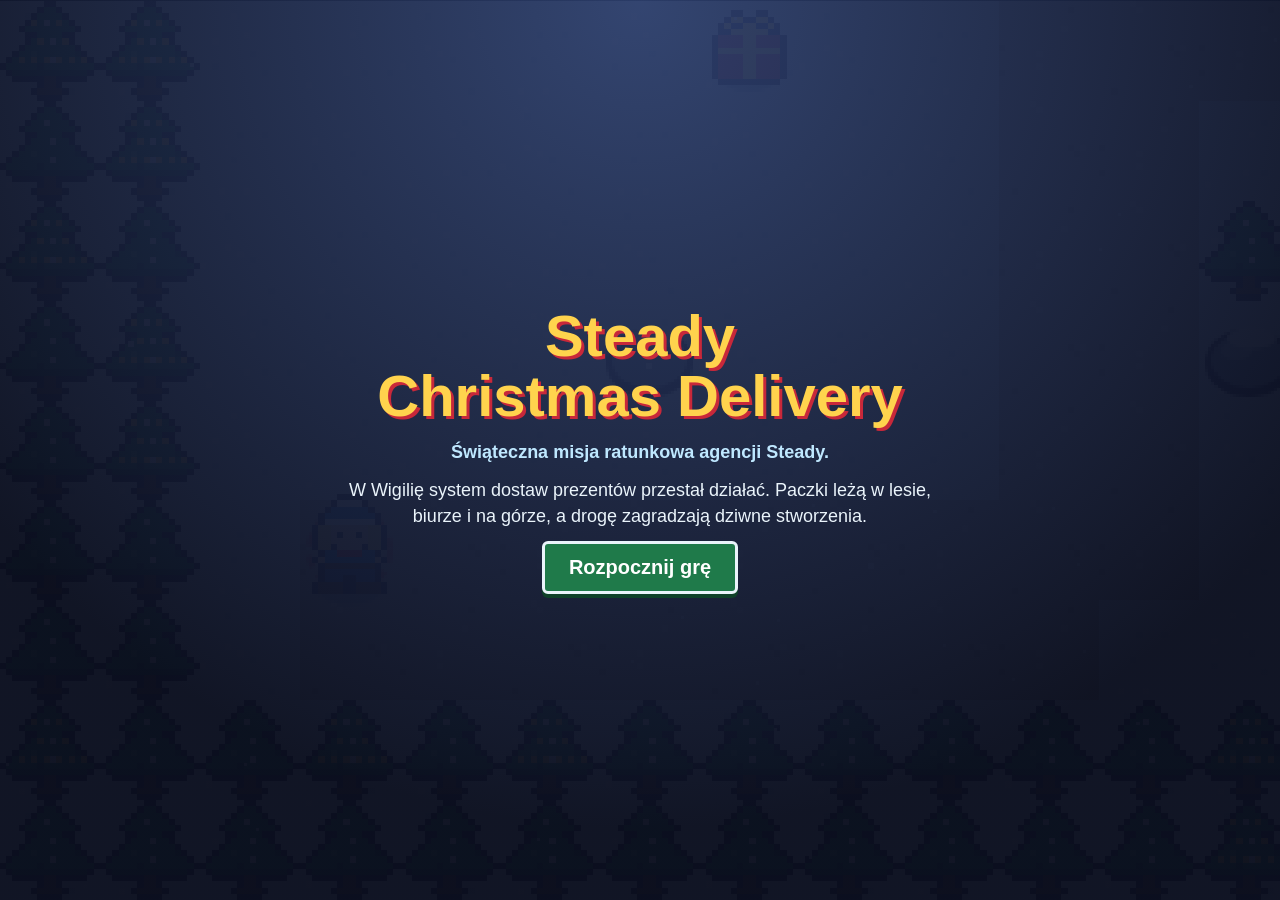
<file: index.html>
<!DOCTYPE html>
<html lang="pl">
<head>
  <meta charset="UTF-8">
  <meta name="viewport" content="width=device-width, initial-scale=1, maximum-scale=1, user-scalable=no, viewport-fit=cover">
  <title>Steady Christmas Delivery</title>
  <link rel="stylesheet" href="css/style.css">
</head>
<body>
  <!-- #stage to cała gra: do osadzenia na stronie wystarczy włożyć go w kontener o ustalonym rozmiarze -->
  <main id="stage">
    <canvas id="game"></canvas>

    <!-- HUD rozgrywki -->
    <div id="hud" class="hidden">
      <div id="hud-hp" aria-label="Życie"></div>
      <div id="hud-mid"><div id="hud-level"></div><div id="hud-time">0:00</div></div>
      <div id="hud-right"><div id="hud-score">Punkty: 0</div><div id="hud-gifts">Prezenty: 0/0</div></div>
    </div>
    <div id="boss-bar" class="hidden"><span>The Big Deadline</span><div class="bar"><i id="boss-fill"></i></div></div>
    <div id="toast" class="hidden"></div>

    <!-- Sterowanie dotykowe (widoczne tylko na urządzeniach dotykowych) -->
    <div id="touch" class="hidden">
      <div id="joystick"><div id="stick"></div></div>
      <button id="btn-attack" type="button">Atak</button>
    </div>

    <!-- EKRANY -->
    <section id="scr-start" class="screen">
      <h1>Steady<br>Christmas Delivery</h1>
      <p class="lead">Świąteczna misja ratunkowa agencji Steady.</p>
      <p>W Wigilię system dostaw prezentów przestał działać. Paczki leżą w lesie, biurze i na górze, a drogę zagradzają dziwne stworzenia.</p>
      <button id="btn-start" class="btn">Rozpocznij grę</button>
      <button id="btn-last-start" class="btn btn-secondary hidden">Ostatni wynik</button>
    </section>

    <section id="scr-story" class="screen hidden">
      <h2>Wigilia w Steady</h2>
      <p>System dostaw prezentów przestał działać, a paczki dla klientów rozsypały się po okolicy.</p>
      <p>Na drodze pojawiły się bałwany, lodowe stworki, a nawet biurowe Bugi i Deadline'y.</p>
      <p>Pracownicy Steady ruszają na ratunek. Przed Tobą trzy lokacje i jeden wielki finał!</p>
      <button id="btn-story" class="btn">Wybierz bohatera</button>
    </section>

    <section id="scr-select" class="screen hidden">
      <h2>Wybierz bohatera</h2>
      <p class="hint">Wszyscy bohaterowie mają takie same statystyki. Różnią się tylko wyglądem.</p>
      <div id="char-grid" role="group" aria-label="Wybór postaci"></div>
      <div class="row">
        <button id="btn-select-back" class="btn btn-secondary" type="button">Wstecz</button>
        <button id="btn-confirm" class="btn" type="button">Graj jako <span id="selected-name"></span></button>
      </div>
      <button id="btn-last-select" class="btn btn-secondary hidden" type="button">Ostatni wynik</button>
    </section>

    <section id="scr-intro" class="screen hidden">
      <p class="hint" id="intro-num"></p>
      <h2 id="intro-name"></h2>
      <p class="lead" id="intro-sub"></p>
      <p id="intro-story"></p>
      <p id="intro-goal" class="goal"></p>
      <p class="hint">Ruch: WASD / strzałki / joystick · Atak: spacja / przycisk „Atak”</p>
      <button id="btn-intro-go" class="btn">Zaczynamy!</button>
    </section>

    <section id="scr-levelend" class="screen hidden">
      <h2 id="le-title"></h2>
      <div id="le-summary"></div>
      <p id="le-next"></p>
      <button id="btn-next" class="btn">Kontynuuj</button>
    </section>

    <section id="scr-end" class="screen hidden">
      <h2 id="end-title"></h2>
      <p id="end-text"></p>
      <div class="big-score"><small>Wynik końcowy</small><span id="end-score">0</span></div>
      <div id="end-summary"></div>
      <div class="row">
        <button id="btn-again" class="btn" type="button">Zagraj ponownie</button>
        <button id="btn-change" class="btn btn-secondary" type="button">Zmień postać</button>
      </div>
    </section>

    <section id="scr-last" class="screen hidden">
      <h2>Poprzednia rozgrywka</h2>
      <div class="big-score"><small>Wynik</small><span id="last-score">0</span></div>
      <div id="last-summary"></div>
      <button id="btn-last-back" class="btn">Wróć</button>
    </section>
  </main>

  <!-- Zwykłe skrypty (nie moduły), dzięki temu gra działa po dwukliku na index.html -->
  <script src="js/config.js"></script>
  <script src="js/characters.js"></script>
  <script src="js/maps.js"></script>
  <script src="js/sprites.js"></script>
  <script src="js/effects.js"></script>
  <script src="js/controls.js"></script>
  <script src="js/scoring.js"></script>
  <script src="js/player.js"></script>
  <script src="js/enemies.js"></script>
  <script src="js/boss.js"></script>
  <script src="js/combat.js"></script>
  <script src="js/ui.js"></script>
  <script src="js/game.js"></script>
  <script src="js/main.js"></script>
</body>
</html>
</file>
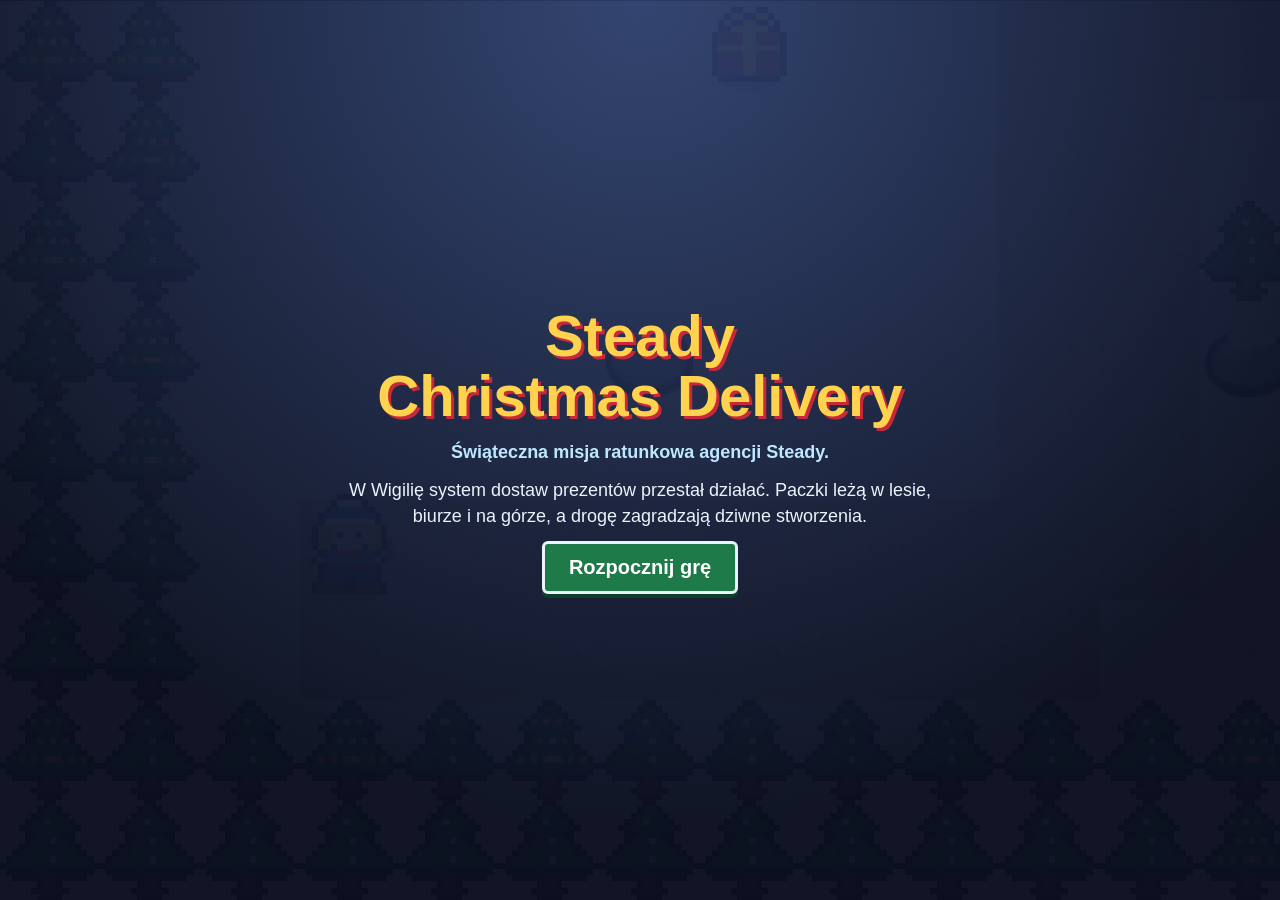
<file: steady-christmas-delivery.html>
<!DOCTYPE html>
<html lang="pl">
<head>
  <meta charset="UTF-8">
  <meta name="viewport" content="width=device-width, initial-scale=1, maximum-scale=1, user-scalable=no, viewport-fit=cover">
  <title>Steady Christmas Delivery</title>
  <style>
/* Steady Christmas Delivery – style. Paleta: noc #17203a, śnieg #eaf4fb, czerwień #c8283a, złoto #ffd34d, sosna #1f7a4a */
* { box-sizing: border-box; }
html, body { margin: 0; height: 100%; background: #000; }
body {
  color: #eaf4fb; font-family: "Trebuchet MS", "Segoe UI", sans-serif;
  overflow: hidden; overscroll-behavior: none;            /* bez przypadkowego przewijania strony */
  touch-action: none; user-select: none; -webkit-user-select: none; -webkit-tap-highlight-color: transparent;
}
/* Gra wypełnia kontener. Na stronie samodzielnej – całe okno (100dvh uwzględnia paski przeglądarki w telefonie) */
#stage { position: relative; width: 100%; height: 100%; height: 100dvh; display: flex; align-items: center; justify-content: center; overflow: hidden; background: #000; }
canvas { display: block; flex: none; image-rendering: pixelated; }
.hidden { display: none !important; }
button { font: inherit; }

/* ---- HUD (z uwzględnieniem safe area w telefonach) ---- */
#hud {
  position: absolute; top: 0; left: 0; right: 0; display: flex; justify-content: space-between; align-items: flex-start; gap: 8px; pointer-events: none;
  padding: calc(6px + env(safe-area-inset-top)) calc(8px + env(safe-area-inset-right)) 0 calc(8px + env(safe-area-inset-left));
  font-size: clamp(11px, 2.6vw, 15px); font-weight: bold; text-shadow: 0 2px 0 #17203a;
}
#hud > div { background: rgba(23,32,58,.78); border: 2px solid #ffd34d; border-radius: 6px; padding: 3px 8px; }
#hud-hp { display: flex; gap: 3px; align-items: center; }
.heart { width: clamp(16px, 4vw, 24px); height: auto; display: block; }
.heart-full { fill: #e8394a; stroke: #17203a; stroke-width: .5; } .heart-empty { fill: #3a4668; stroke: #17203a; stroke-width: .5; }
#hud-mid { text-align: center; } #hud-level { color: #ffd34d; font-size: .85em; } #hud-time { font-family: "Courier New", monospace; font-size: 1.2em; }
#hud-right { text-align: right; line-height: 1.35; }
#boss-bar { position: absolute; left: 50%; transform: translateX(-50%); top: calc(64px + env(safe-area-inset-top)); width: min(70%, 420px); text-align: center; font-weight: bold; font-size: 13px; text-shadow: 0 2px 0 #17203a; pointer-events: none; }
#boss-bar .bar { height: 12px; margin-top: 2px; background: #17203a; border: 2px solid #ffd34d; border-radius: 6px; overflow: hidden; }
#boss-fill { display: block; height: 100%; width: 100%; background: linear-gradient(#ff6a6a, #c8283a); transition: width .15s; }
#toast {
  position: absolute; left: 50%; transform: translateX(-50%); bottom: calc(26% + env(safe-area-inset-bottom)); max-width: 90%;
  background: #c8283a; border: 3px solid #ffd34d; border-radius: 6px; padding: 8px 16px; text-align: center; font-weight: bold; font-size: clamp(13px, 3vw, 18px); pointer-events: none;
}

/* ---- Sterowanie dotykowe ---- */
#touch { position: absolute; left: 0; right: 0; bottom: 0; display: none; justify-content: space-between; align-items: flex-end; pointer-events: none;
  padding: 0 calc(18px + env(safe-area-inset-right)) calc(18px + env(safe-area-inset-bottom)) calc(18px + env(safe-area-inset-left)); }
body.touch #touch:not(.hidden) { display: flex; }
#joystick { position: relative; width: 130px; height: 130px; border-radius: 50%; background: rgba(234,244,251,.16); border: 3px solid rgba(159,180,214,.8); touch-action: none; pointer-events: auto; }
#stick { position: absolute; left: 38px; top: 38px; width: 54px; height: 54px; border-radius: 50%; background: rgba(234,244,251,.9); border: 3px solid #9fb4d6; }
#btn-attack { width: 104px; height: 104px; border-radius: 50%; font-weight: bold; font-size: 20px; color: #fff; background: rgba(200,40,58,.88); border: 4px solid #ffd34d; touch-action: none; pointer-events: auto; }
#btn-attack:active { background: #e8394a; }

/* ---- Ekrany ---- */
.screen {
  position: absolute; inset: 0; display: flex; flex-direction: column; align-items: center; justify-content: safe center; gap: 12px; text-align: center;
  padding: calc(16px + env(safe-area-inset-top)) calc(16px + env(safe-area-inset-right)) calc(16px + env(safe-area-inset-bottom)) calc(16px + env(safe-area-inset-left));
  background: radial-gradient(circle at 50% 0%, rgba(44,62,107,.96), rgba(10,14,30,.97) 75%); overflow-y: auto; touch-action: pan-y; -webkit-overflow-scrolling: touch;
}
.screen > * { flex: none; max-width: 620px; }
.screen h1 { margin: 0; font-size: clamp(30px, 8vw, 58px); line-height: 1.04; color: #ffd34d; text-shadow: 3px 3px 0 #c8283a; }
.screen h2 { margin: 0; font-size: clamp(24px, 6vw, 40px); color: #ffd34d; text-shadow: 3px 3px 0 #c8283a; }
.screen p { margin: 0; font-size: clamp(14px, 2.8vw, 18px); line-height: 1.45; }
.lead { color: #bfe8ff; font-weight: bold; } .hint { color: #9fb4d6; font-size: clamp(12px, 2.4vw, 14px) !important; } .goal { color: #8ee04a; font-weight: bold; }
.row { display: flex; gap: 10px; flex-wrap: wrap; justify-content: center; }
.btn { font-weight: bold; font-size: clamp(16px, 3.2vw, 20px); color: #fff; background: #1f7a4a; border: 3px solid #eaf4fb; border-radius: 6px; padding: 12px 24px; min-height: 48px; cursor: pointer; box-shadow: 0 4px 0 #0f4129; }
.btn:hover { background: #28995d; } .btn:active { transform: translateY(3px); box-shadow: 0 1px 0 #0f4129; }
.btn:focus-visible, .char:focus-visible { outline: 3px solid #ffd34d; outline-offset: 3px; }
.btn-secondary { background: transparent; border-color: #9fb4d6; box-shadow: none; font-size: clamp(14px, 2.8vw, 17px); }
.btn-secondary:hover { background: rgba(255,255,255,.12); }

/* ---- Wybór postaci ---- */
#char-grid { display: grid; grid-template-columns: repeat(auto-fit, minmax(86px, 1fr)); gap: 8px; width: min(100%, 620px); }
.char { display: flex; flex-direction: column; align-items: center; gap: 2px; padding: 6px 4px 8px; color: #eaf4fb; font-weight: bold; background: rgba(234,244,251,.1); border: 3px solid #4a5a82; border-radius: 8px; cursor: pointer; min-height: 48px; }
.char canvas { width: clamp(56px, 14vw, 80px); height: auto; image-rendering: pixelated; }
.char:hover { border-color: #9fb4d6; }
.char[aria-pressed="true"] { border-color: #ffd34d; background: rgba(200,40,58,.4); box-shadow: 0 0 0 2px #c8283a; }

/* ---- Podsumowania ---- */
.sum-grid { display: grid; grid-template-columns: 1fr auto; gap: 4px 18px; text-align: left; background: rgba(23,32,58,.8); border: 2px solid #4a5a82; border-radius: 8px; padding: 10px 14px; font-size: clamp(13px, 2.8vw, 16px); }
.sum-grid b { color: #ffd34d; text-align: right; }
.sum-table { width: 100%; border-collapse: collapse; font-size: clamp(11px, 2.4vw, 14px); margin-top: 8px; }
.sum-table th, .sum-table td { padding: 4px 6px; border-bottom: 1px solid #34426b; } .sum-table td:first-child, .sum-table th:first-child { text-align: left; }
.sum-break { margin-top: 8px; color: #9fb4d6; font-size: clamp(11px, 2.4vw, 13px); }
.big-score { display: flex; flex-direction: column; align-items: center; } .big-score small { color: #9fb4d6; }
.big-score span { font-size: clamp(40px, 11vw, 72px); font-weight: bold; color: #ffd34d; text-shadow: 3px 3px 0 #c8283a; line-height: 1; }
#le-summary, #end-summary, #last-summary { width: 100%; }
#le-next { color: #bfe8ff; }

</style>
</head>
<body>
  <!-- #stage to cała gra: do osadzenia na stronie wystarczy włożyć go w kontener o ustalonym rozmiarze -->
  <main id="stage">
    <canvas id="game"></canvas>

    <!-- HUD rozgrywki -->
    <div id="hud" class="hidden">
      <div id="hud-hp" aria-label="Życie"></div>
      <div id="hud-mid"><div id="hud-level"></div><div id="hud-time">0:00</div></div>
      <div id="hud-right"><div id="hud-score">Punkty: 0</div><div id="hud-gifts">Prezenty: 0/0</div></div>
    </div>
    <div id="boss-bar" class="hidden"><span>The Big Deadline</span><div class="bar"><i id="boss-fill"></i></div></div>
    <div id="toast" class="hidden"></div>

    <!-- Sterowanie dotykowe (widoczne tylko na urządzeniach dotykowych) -->
    <div id="touch" class="hidden">
      <div id="joystick"><div id="stick"></div></div>
      <button id="btn-attack" type="button">Atak</button>
    </div>

    <!-- EKRANY -->
    <section id="scr-start" class="screen">
      <h1>Steady<br>Christmas Delivery</h1>
      <p class="lead">Świąteczna misja ratunkowa agencji Steady.</p>
      <p>W Wigilię system dostaw prezentów przestał działać. Paczki leżą w lesie, biurze i na górze, a drogę zagradzają dziwne stworzenia.</p>
      <button id="btn-start" class="btn">Rozpocznij grę</button>
      <button id="btn-last-start" class="btn btn-secondary hidden">Ostatni wynik</button>
    </section>

    <section id="scr-story" class="screen hidden">
      <h2>Wigilia w Steady</h2>
      <p>System dostaw prezentów przestał działać, a paczki dla klientów rozsypały się po okolicy.</p>
      <p>Na drodze pojawiły się bałwany, lodowe stworki, a nawet biurowe Bugi i Deadline'y.</p>
      <p>Pracownicy Steady ruszają na ratunek. Przed Tobą trzy lokacje i jeden wielki finał!</p>
      <button id="btn-story" class="btn">Wybierz bohatera</button>
    </section>

    <section id="scr-select" class="screen hidden">
      <h2>Wybierz bohatera</h2>
      <p class="hint">Wszyscy bohaterowie mają takie same statystyki. Różnią się tylko wyglądem.</p>
      <div id="char-grid" role="group" aria-label="Wybór postaci"></div>
      <div class="row">
        <button id="btn-select-back" class="btn btn-secondary" type="button">Wstecz</button>
        <button id="btn-confirm" class="btn" type="button">Graj jako <span id="selected-name"></span></button>
      </div>
      <button id="btn-last-select" class="btn btn-secondary hidden" type="button">Ostatni wynik</button>
    </section>

    <section id="scr-intro" class="screen hidden">
      <p class="hint" id="intro-num"></p>
      <h2 id="intro-name"></h2>
      <p class="lead" id="intro-sub"></p>
      <p id="intro-story"></p>
      <p id="intro-goal" class="goal"></p>
      <p class="hint">Ruch: WASD / strzałki / joystick · Atak: spacja / przycisk „Atak”</p>
      <button id="btn-intro-go" class="btn">Zaczynamy!</button>
    </section>

    <section id="scr-levelend" class="screen hidden">
      <h2 id="le-title"></h2>
      <div id="le-summary"></div>
      <p id="le-next"></p>
      <button id="btn-next" class="btn">Kontynuuj</button>
    </section>

    <section id="scr-end" class="screen hidden">
      <h2 id="end-title"></h2>
      <p id="end-text"></p>
      <div class="big-score"><small>Wynik końcowy</small><span id="end-score">0</span></div>
      <div id="end-summary"></div>
      <div class="row">
        <button id="btn-again" class="btn" type="button">Zagraj ponownie</button>
        <button id="btn-change" class="btn btn-secondary" type="button">Zmień postać</button>
      </div>
    </section>

    <section id="scr-last" class="screen hidden">
      <h2>Poprzednia rozgrywka</h2>
      <div class="big-score"><small>Wynik</small><span id="last-score">0</span></div>
      <div id="last-summary"></div>
      <button id="btn-last-back" class="btn">Wróć</button>
    </section>
  </main>

  <!-- Zwykłe skrypty (nie moduły), dzięki temu gra działa po dwukliku na index.html -->
  <script>
// ============================================================
// config.js – WSZYSTKIE parametry rozgrywki w jednym miejscu
// (punktacja jest osobno w scoring.js)
// ============================================================

const TILE = 32; // rozmiar kafelka w pikselach

const CONFIG = {
  // Widok kamery (w pikselach "gry"; canvas jest potem skalowany do ekranu)
  view: { height: 288, minWidth: 256, maxWidth: 576 },

  // Ola, Kasia i reszta: WSPÓLNE statystyki dla wszystkich 11 postaci
  player: {
    maxHp: 5,            // punkty życia
    speed: 118,          // prędkość (px/s)
    hitbox: 18,          // rozmiar hitboxa (px)
    invuln: 1.0,         // sekundy nietykalności po trafieniu
    attackCooldown: 0.32,// przerwa między atakami (s)
    attackRange: 52,     // zasięg ataku liczony od krawędzi przeciwnika (px)
    attackDamage: 1,     // obrażenia jednego trafienia
    pickupRadius: 22,    // z jakiej odległości zbieramy prezenty
  },
  healAmount: 1,         // ile HP leczy pierniczek
  exitRadius: 30,        // odległość od sań, z której dostarczamy prezenty
  arenaTriggerRadius: 230, // gdy gracz zbliży się tak do bossa, boss się budzi
};

// Typy przeciwników. tier: 'normal' / 'hard' -> ile punktów (patrz SCORING w scoring.js)
// aggro = od jakiej odległości zaczyna gonić gracza; rampUp = z czasem przyspiesza (presja Deadline'u)
const ENEMY_TYPES = {
  snowman:   { name: 'Bałwan',            sprite: 'snowman',   hp: 3, speed: 48, damage: 1, tier: 'normal', hitbox: 22, radius: 13, aggro: 140 },
  icelet:    { name: 'Lodowy stworek',    sprite: 'icelet',    hp: 2, speed: 78, damage: 1, tier: 'normal', hitbox: 16, radius: 10, aggro: 150 },
  bug:       { name: 'Bug',               sprite: 'bug',       hp: 2, speed: 88, damage: 1, tier: 'normal', hitbox: 16, radius: 10, aggro: 150, zigzag: true },
  deadline:  { name: 'Deadline',          sprite: 'deadline',  hp: 4, speed: 50, damage: 1, tier: 'hard',   hitbox: 20, radius: 12, aggro: 170, rampUp: true },
  frostman:  { name: 'Mroźny bałwan',     sprite: 'frostman',  hp: 6, speed: 56, damage: 2, tier: 'hard',   hitbox: 22, radius: 13, aggro: 150 },
  alpha:     { name: 'Lodowy alfa',       sprite: 'alpha',     hp: 4, speed: 96, damage: 1, tier: 'hard',   hitbox: 16, radius: 10, aggro: 160 },
  deadlineX: { name: 'Wielki Deadline',   sprite: 'deadlineX', hp: 7, speed: 56, damage: 1, tier: 'hard',   hitbox: 20, radius: 12, aggro: 180, rampUp: true },
};

// Boss: The Big Deadline. Trzy ataki, każdy z sygnałem ostrzegawczym (telegraph, w sekundach)
const BOSS = {
  name: 'The Big Deadline',
  hp: 36, speed: 34, hitbox: 50, radius: 34,
  enrageAt: 0.5,                                   // poniżej 50% HP: szybsze ataki i więcej papierów
  idleTime: { min: 1.1, max: 1.8 },                // przerwa między atakami
  charge: { telegraph: 0.9, speed: 250, duration: 0.55, recover: 0.7, damage: 2 }, // szarża w stronę gracza
  storm:  { telegraph: 0.8, count: 8, enragedCount: 12, speed: 105, damage: 1 },   // pierścień papierów
  slam:   { telegraph: 1.0, radius: 92, damage: 1 },                               // uderzenie zegara w ziemię
};
// Łagodniejszy boss, gdy gracz steruje joystickiem (desktop i klawiatura: bez zmian)
const BOSS_TOUCH = {
  hpMul: 0.8,   // 36 HP -> 29 HP (około -19%)
  idleMul: 1.3, // przerwy między atakami +30%: 1.1-1.8 s -> 1.43-2.34 s
};

</script>
  <script>
// ============================================================
// characters.js – 11 bohaterów Steady. RÓŻNIĄ SIĘ WYŁĄCZNIE WYGLĄDEM.
// Statystyki (życie, prędkość, atak) są wspólne i leżą w CONFIG.player.
// hairStyle: shoulder (do ramion) | long (długie) | short (krótkie) | buzz | fringe (prosta grzywka) | bald
// ============================================================
const CHARACTERS = [
  { id: 'kasia',    name: 'Kasia',    hairStyle: 'shoulder', hair: '#f2d16b', hat: true,  hatColor: '#2f80d6', coat: '#2f80d6', scarf: '#e8394a' },
  { id: 'daria',    name: 'Daria',    hairStyle: 'long',     hair: '#8a5a33', hat: false,                      coat: '#e0782c', scarf: '#fff3d6' },
  { id: 'asia',     name: 'Asia',     hairStyle: 'shoulder', hair: '#1f1b26', hat: true,  hatColor: '#8a4fd0', coat: '#8a4fd0', scarf: '#ffd34d' },
  { id: 'aga-o',    name: 'Aga O.',   hairStyle: 'long',     hair: '#f2d16b', hat: true,  hatColor: '#1fa39a', coat: '#1fa39a', scarf: '#ffffff' },
  { id: 'ola',      name: 'Ola',      hairStyle: 'long',     hair: '#d9531e', hat: false,                      coat: '#d6283a', scarf: '#ffffff' },
  { id: 'bartek',   name: 'Bartek',   hairStyle: 'buzz',     hair: '#4a3426', hat: false,                      coat: '#2b3f8f', scarf: '#c9d3e6' },
  { id: 'martyn',   name: 'Martyn',   hairStyle: 'fringe',   hair: '#7a4a2a', hat: false,                      coat: '#d9a21f', scarf: '#6b4226' },
  { id: 'michaela', name: 'Michaela', hairStyle: 'long',     hair: '#5c3b22', hat: true,  hatColor: '#e0589a', coat: '#e0589a', scarf: '#ffffff' },
  { id: 'iza',      name: 'Iza',      hairStyle: 'long',     hair: '#f2d16b', hat: false,                      coat: '#58b8e8', scarf: '#e8394a' },
  { id: 'mateusz',  name: 'Mateusz',  hairStyle: 'bald',     hair: '#000000', hat: false, stubble: true,       coat: '#2f9e5a', scarf: '#ffd34d' },
  { id: 'aga-m',    name: 'Aga M.',   hairStyle: 'short',    hair: '#1f1b26', hat: false,                      coat: '#8f2438', scarf: '#dfe6f2' },
];

</script>
  <script>
// ============================================================
// maps.js – kafelki, trzy ręcznie zaprojektowane poziomy i kolizje
// Każdy poziom to napisy: 1 znak = 1 kafelek 32x32 px (legenda: TILE_DEFS).
// Pozycje (x, y) prezentów, wrogów itd. podajemy w kafelkach.
// ============================================================

// Legenda kafelków. solid = blokuje ruch. '.' to podłoże zależne od motywu poziomu
// (śnieg / podłoga biura / górski śnieg), '=' to ścieżka / wykładzina / szlak.
const TILE_DEFS = {
  '.': { id: 'ground',   solid: false }, '=': { id: 'path',     solid: false },
  'T': { id: 'tree',     solid: true  }, 'X': { id: 'xtree',    solid: true  }, // choinka / ubrana choinka
  'R': { id: 'rock',     solid: true  }, 'D': { id: 'drift',    solid: true  }, // kamień / zaspa
  'I': { id: 'ice',      solid: false },                                       // lód (dekoracja, można chodzić)
  'M': { id: 'wall',     solid: true  }, 'k': { id: 'desk',     solid: true  }, // biuro: ściana, biurko
  'a': { id: 'cabinet',  solid: true  }, 'q': { id: 'chair',    solid: true  }, // szafka, krzesło
  'x': { id: 'xdesk',    solid: true  }, 'n': { id: 'docs',     solid: false }, // biurko z choinką, dokumenty
  'K': { id: 'cliff',    solid: true  }, 'J': { id: 'iceblock', solid: true  }, // góra: skała, blok lodu
  'S': { id: 'summit',   solid: false },                                       // płyta szczytu (arena bossa)
};

// Zamienia poziom na mapę z gotową tablicą kolizji
function buildMap(level) {
  const tiles = level.rows;
  const solid = tiles.map(row => [...row].map(ch => (TILE_DEFS[ch] || TILE_DEFS['.']).solid));
  return { tiles, solid, cols: tiles[0].length, rows: tiles.length, width: tiles[0].length * TILE, height: tiles.length * TILE };
}

// Czy prostokąt (x,y = lewy górny róg) dotyka przeszkody lub wychodzi poza mapę?
function rectHitsSolid(map, x, y, w, h) {
  const c0 = Math.floor(x / TILE), c1 = Math.floor((x + w - 1) / TILE);
  const r0 = Math.floor(y / TILE), r1 = Math.floor((y + h - 1) / TILE);
  for (let r = r0; r <= r1; r++) for (let c = c0; c <= c1; c++) {
    if (r < 0 || c < 0 || r >= map.rows || c >= map.cols) return true; // granica mapy
    if (map.solid[r][c]) return true;
  }
  return false;
}

// Przesuwa obiekt (x,y = środek; w,h = hitbox) osobno w osi X i Y – dzięki temu "ślizga się" po ścianach.
function moveEntity(e, dx, dy, map) {
  if (dx && !rectHitsSolid(map, e.x + dx - e.w / 2, e.y - e.h / 2, e.w, e.h)) e.x += dx;
  if (dy && !rectHitsSolid(map, e.x - e.w / 2, e.y + dy - e.h / 2, e.w, e.h)) e.y += dy;
}

// ---------------- POZIOMY ----------------
const LEVELS = [
  {
    id: 1, name: "Snowy Woods", subtitle: "Zaśnieżony las", theme: 'forest',
    story: "Paczki rozsypały się po lesie, a między choinkami czają się bałwany i lodowe stworki.",
    goal: "Zbierz 3 prezenty i zanieś je do sań na końcu ścieżki.",
    rows: [
      'TXTXTTXTXTXXTTXTTTTTTXTTXXTTTTTTTXXT',
      'TTTTTTTTTTTTTTTXTTXTXTTTTTTTTTTTTTXT',
      'TT..RT......I......R..............TT',
      'TT.TDTD.......T................===XT',
      'XX.........RR.TT..D..R..I......===XT',
      'XT.D...I..T.T..T..TT....R......==.TT',
      'XTR...X..T..TT.................==.TT',
      'TT.R..XX.....D.T...............==TTT',
      'TT.D..T...........==========...==.TX',
      'XT....X...T.DT....==========...==.TT',
      'TT...D............==....T.==...==.XT',
      'TT.I.TTX..........==....R.==...==.TT',
      'TTT....R..........==....X.==.T.==.TX',
      'TT...T............==..T.T.==.I.==.TT',
      'TT........==========......==.X.==.XT',
      'XX........=========..X....==...==.TX',
      'TX........==.........R.I..=======.XX',
      'XT........==T.......I.I...======..XT',
      'TX....R...==R....................XTT',
      'TX........==...R...T.R............TT',
      'TT.=========........X.............XX',
      'TT.========...D.........T.......TRTX',
      'XTTXTXTTTTTTXTTTTTTTTTTTTTTXXTTTTTTT',
      'TTTTTTTTTTTTXTTTTTXTTTTTTTTXXXTTXTTT',
    ],
    playerStart: { x: 3, y: 20 },
    exit: { x: 33, y: 3 },                       // sanie – punkt dostawy prezentów
    gifts: [{ x: 7, y: 15 }, { x: 22, y: 7 }, { x: 28, y: 19 }],
    heals: [{ x: 14, y: 15 }, { x: 29, y: 10 }],   // pierniczki leczące 1 HP
    enemies: [
      { type: 'snowman', x: 14, y: 17 },
      { type: 'snowman', x: 21, y: 10 },
      { type: 'snowman', x: 27, y: 13 },
      { type: 'icelet', x: 8, y: 9 },
      { type: 'icelet', x: 24, y: 19 },
      { type: 'icelet', x: 30, y: 6 },
    ],
    boss: null,
  },
  {
    id: 2, name: "The Frozen Office", subtitle: "Zamrożone biuro Steady", theme: 'office',
    story: "W biurze zamarzły systemy. Bugi i Deadline'y krążą między biurkami.",
    goal: "Odzyskaj 4 prezenty z biura i zanieś je do sań na końcu korytarza.",
    rows: [
      'MMMMMMMMMMMMMMMMMMMMMMMMMMMMMMMMMMMMMMMM',
      'M.aa.......a.M.aa.......aIM.aa.n.....a.M',
      'M..kI.n..n...Mnnk..k..k...M.....k..k...M',
      'Mn.q.........M..q..q..q...M.I...q..q..nM',
      'M..............I.n.....................M',
      'M....................I.................M',
      'M..k..k..k..nM..k..x..k...M..x..k......M',
      'M..q..q..q...M..q..q..q...M.nq..q......M',
      'M.n..I....n..M....n......nM............M',
      'MMMMM..MMMMMMMMMMM..MMMMMMMMMMMM..MMMMMM',
      'M=====I===a=======================a====M',
      'M=================I====================M',
      'M======================================M',
      'M===I=====I===========a=====I==========M',
      'MMMMM..MMMMMMMMMMM..MMMMMMMMMMMM..MMMMMM',
      'M....I....n..M..n.........M....n..II...M',
      'M..k..k..x.I.M..x..k..k...M..x..k..x...M',
      'MI.q..q..q...M.nq.Iq..q...M..q..q..q...M',
      'M....................n....n...n........M',
      'M.................n....................M',
      'Mn.....I.....M..x..x..k...M..x.....k...M',
      'MnI.....n....M.Iq..q.Iq.I.MI.q.....qIn.M',
      'M.aa...I...a.M.aa..n....a.M.aa.......aIM',
      'MMMMMMMMMMMMMMMMMMMMMMMMMMMMMMMMMMMMMMMM',
    ],
    playerStart: { x: 2, y: 11 },
    exit: { x: 37, y: 11 },                       // sanie – punkt dostawy prezentów
    gifts: [{ x: 10, y: 4 }, { x: 24, y: 4 }, { x: 4, y: 19 }, { x: 33, y: 20 }],
    heals: [{ x: 14, y: 11 }, { x: 26, y: 12 }],   // pierniczki leczące 1 HP
    enemies: [
      { type: 'bug', x: 7, y: 4 },
      { type: 'bug', x: 30, y: 3 },
      { type: 'bug', x: 10, y: 19 },
      { type: 'deadline', x: 20, y: 11 },
      { type: 'deadline', x: 30, y: 12 },
      { type: 'snowman', x: 24, y: 19 },
      { type: 'icelet', x: 36, y: 6 },
      { type: 'icelet', x: 5, y: 20 },
    ],
    boss: null,
  },
  {
    id: 3, name: "Deadline Mountain", subtitle: "Ośnieżona góra", theme: 'mountain',
    story: "Ostatnie paczki leżą na zboczach, a na szczycie czeka The Big Deadline.",
    goal: "Zbierz 4 prezenty, pokonaj bossa i dostarcz paczki do sań na szczycie.",
    rows: [
      'KKKKKKKKKKKKKKKKKKKKKKKKKKKKKKKK',
      'KKKKKKKKKKKKKKKKKKKKKKKKKKKKKKKK',
      'KKKKKKKKXSSSSSSSSSSSSSSXKKKKKKKK',
      'KKKKKKKKSSSSSSSSSSSSSSSSKKKKKKKK',
      'KKKKKKKKSSSSSSSSSSSSSSSSKKKKKKKK',
      'KKKKKKKKSSSSSSSSSSSSSSSSKKKKKKKK',
      'KKKKKKKKSSSSSSSSSSSSSSSSKKKKKKKK',
      'KKKKKKKKSSSSSSSSSSSSSSSSKKKKKKKK',
      'KKKKKKKKXSSSSSSSSSSSSSSXKKKKKKKK',
      'KKKKKKKKKKKKKK.==.KKKKKKKKKKKKKK',
      'KKI............==============XKK',
      'KK......I...I..==============.KK',
      'KKKKKKKKKKKKKKKKKKKKKKKKKK.==.KK',
      'KKKKKKKKKKKKKKKKKKKKKKKKKKD==.KK',
      'KK....T.......T............==.KK',
      'KKR==========================RKK',
      'KKJ=========================..KK',
      'KK.==......................D..KK',
      'KK.==.KKKKKKKKKKKKKKKKKKKKKKKKKK',
      'KK.==JKKKKKKKKKKKKKKKKKKKKKKKKKK',
      'KK.==.....T.T.D........TT.....KK',
      'KK.==========================TKK',
      'KKX==========================.KK',
      'KK.DT......................==.KK',
      'KKKKKKKKKKKKKKKKKKKKKKKKKK.==.KK',
      'KKKKKKKKKKKKKKKKKKKKKKKKKK.==IKK',
      'KK........T......T.T.....X.==.KK',
      'KK.....I..................T==.KK',
      'KK.==========================.KK',
      'KK.=========================J.KK',
      'KKKKKKKKKKKKKKKKKKKKKKKKKKKKKKKK',
      'KKKKKKKKKKKKKKKKKKKKKKKKKKKKKKKK',
    ],
    playerStart: { x: 3, y: 28 },
    exit: { x: 16, y: 2 },                       // sanie – punkt dostawy prezentów
    gifts: [{ x: 14, y: 27 }, { x: 20, y: 21 }, { x: 10, y: 15 }, { x: 5, y: 11 }],
    heals: [{ x: 6, y: 22 }, { x: 22, y: 16 }, { x: 16, y: 11 }],   // pierniczki leczące 1 HP
    enemies: [
      { type: 'frostman', x: 15, y: 26 },
      { type: 'alpha', x: 22, y: 28 },
      { type: 'alpha', x: 25, y: 22 },
      { type: 'frostman', x: 12, y: 22 },
      { type: 'deadlineX', x: 7, y: 21 },
      { type: 'alpha', x: 8, y: 16 },
      { type: 'frostman', x: 20, y: 16 },
      { type: 'deadlineX', x: 24, y: 15 },
      { type: 'alpha', x: 10, y: 10 },
      { type: 'frostman', x: 22, y: 11 },
    ],
    boss: { x: 16, y: 5 },
  },
];

</script>
  <script>
// ============================================================
// sprites.js – grafiki pixel art generowane w kodzie (brak plików do ładowania -> działa z dysku)
// Postacie, przeciwnicy i prezenty to siatki znaków 16x16 (1 znak = 1 piksel, powiększone 2x do 32x32).
// Duże kafelki i boss są rysowane prostymi prostokątami/elipsami.
// Żeby podmienić grafikę na własne PNG, wystarczy zmienić createSprites() tak, by zwracała obrazki.
// ============================================================

const PALETTE = {
  o: '#2b2140', // kontur (dodawany automatycznie)
  r: '#d9531e', s: '#f6c9a0', k: '#1b1b2b', e: '#d6283a', w: '#ffffff', u: '#3b5ba5', n: '#6b4226', y: '#ffd34d', q: '#ff8a1f',
  G: '#2f8a4f', g: '#1f5c3a', h: '#5fb36a',
  a: '#d6283a', c: '#d6283a', f: '#ffffff', b: '#a07f60', // czapka, kurtka, szalik, zarost – nadpisywane per postać
  i: '#bfe8ff', j: '#6fb7e8', m: '#2f6fb3',               // lód
  p: '#8ee04a', d: '#2f6a1f',                             // bug
  N: '#c07a3a',                                           // piernik
};

// ---------- Postać: składanie siatki z fryzury, czapki i klatki chodu ----------
const _E = '................';
// Twarz i boki głowy (rzędy 5-8) zależnie od fryzury
const FACE = {
  bare:     ['....ssssssss....', '....ssksskss....', '....ssssssss....', '.....ssssss.....'], // łysy / buzz cut
  short:    ['...rssssssssr...', '...rssksskssr...', '...rssssssssr...', '.....ssssss.....'], // krótkie / grzywka
  shoulder: ['...rrssssssrr...', '...rrskssksrr...', '...rrssssssrr...', '...rr.ssss.rr...'], // do ramion / długie
};
// Nogi: klatka 0 = stoi, 1 i 2 = krok lewą / prawą nogą (animacja chodu)
const LEGS = [
  ['....uuu..uuu....', '...nnnn..nnnn...', '...nnnn..nnnn...'],
  ['....uuu..uuu....', '...nnnn..nnnn...', '...nnnn.........'],
  ['....uuu..uuu....', '...nnnn..nnnn...', '.........nnnn...'],
];

function characterRows(ch, back, frame) {
  const style = ch.hairStyle, long = style === 'long';
  // rzędy 1-4: czapka albo czubek głowy
  let top;
  if (ch.hat)                    top = ['......wwww......', '.....aaaaaa.....', '....aaaaaaaa....', '....wwwwwwww....'];
  else if (style === 'bald')     top = [_E, '.....ssssss.....', '....ssssssss....', '....ssssssss....'];
  else if (style === 'fringe')   top = [_E, '.....rrrrrr.....', '....rrrrrrrr....', '....rrrrrrrr....']; // prosta grzywka zakrywa czoło
  else if (style === 'buzz')     top = [_E, '.....rrrrrr.....', '....rrrrrrrr....', '....rssssssr....'];
  else if (style === 'short')    top = [_E, '.....rrrrrr.....', '....rrrrrrrr....', '....rrssssrr....'];
  else                           top = [_E, '.....rrrrrr.....', '....rrrrrrrr....', '....rrrrrrrr....'];
  // rzędy 5-8: twarz (z przodu) lub włosy / łysina (z tyłu)
  const base = style === 'bald' || style === 'buzz' ? 'bare' : (style === 'short' || style === 'fringe') ? 'short' : 'shoulder';
  let face = FACE[base].slice();
  if (back) {
    const hairRow = base === 'shoulder' ? '...rrrrrrrrrr...' : base === 'short' ? '...rrrrrrrrrr...' : '....rrrrrrrr....';
    const fill = style === 'bald' ? '....ssssssss....' : hairRow;
    face = [fill, fill, fill, base === 'shoulder' ? '...rrrrrrrrrr...' : style === 'bald' ? '.....ssssss.....' : '.....rrrrrr.....'];
  } else if (ch.stubble) {
    face[2] = '....sbbbbbbs....'; face[3] = '.....sbbbbs.....';   // krótki zarost
  }
  // rzędy 9-10: szalik i kurtka (długie włosy opadają na ramiona)
  let body = ['....ccffffcc....', '...s' + 'c'.repeat(8) + 's...'];
  if (long) body = back ? ['...rrrrrrrrrr...', '...rrrrrrrrrr...'] : ['...rccffffccr...', '...r' + 'c'.repeat(8) + 'r...'];
  return [_E, ...top, ...face, ...body, '....nnnnnnnn....', '....uuuuuuuu....', ...LEGS[frame]];
}

// ---------- Przeciwnicy (16x16) ----------
const SNOWMAN = [
  '................', '.....kkkkkk.....', '.....kkkkkk.....', '....kkkkkkkk....', '....wwwwwwww....', '....wkwwwwkw....', '....wwwqqwww....', '....wwwwwwww....',
  '...eeeeeeeeee...', '.nn.wwwwwwww.nn.', '...wwwkwwwwww...', '...wwwwwwwwww...', '...wwwkwwwwww...', '...wwwwwwwwww...', '....wwwwwwww....', '................',
];
const ICELET = [   // mały lodowy stworek – kryształ z minką
  '................', '.......ii.......', '......iiii......', '.....iijjii.....', '....iijjjjii....', '...iijkjjkjii...', '...ijjjwwjjji...', '....ijjjjjji....',
  '.....mjjjjm.....', '......mmmm......', '.....m.mm.m.....', '................', '................', '................', '................', '................',
];
const BUG = [      // bug w projekcie: zielony robak z czerwonym "!"
  '................', '................', '....k......k....', '.....k....k.....', '......dppd......', '.....pwkkwp.....', '..d..pppppp..d..', '.d..dddddddd..d.',
  '...dpppeepppd...', '..d.dppppppd.d..', '.d..dppppppd..d.', '....dddddddd....', '.....dddddd.....', '................', '................', '................',
];
const DEADLINE = [ // budzik z nogami – Deadline
  '................', '..ee........ee..', '..eee......eee..', '.....eeeeee.....', '....eeeeeeee....', '...eewkwwkwee...', '...eewwwwwwee...', '...eewwkkwwee...',
  '...eewwwwwwee...', '....eeeeeeee....', '.....eeeeee.....', '.....kk..kk.....', '....kkk..kkk....', '....kk....kk....', '................', '................',
];
const TREE = [
  '................', '.......GG.......', '......GGGG......', '.....GGwGGG.....', '....GGGGGGGG....', '......GGGG......', '.....GGGwGG.....', '....GGGGGGGG....',
  '...GGhGGGGGGg...', '..GGGGGGwGGGGG..', '.GGGGGgGGGGGGGG.', '..gggggggggggg..', '.......nn.......', '.......nn.......', '......nnnn......', '................',
];
// Ubrana choinka: co któryś liść zamieniamy na bombkę (czerwoną / złotą)
const XTREE = TREE.map((row, y) => [...row].map((c, x) => (c === 'G' && (x * 3 + y * 5) % 6 === 0 ? ((x + y) % 2 ? 'e' : 'y') : c)).join(''));
const PRESENT = [
  _E, _E, _E, '.....yy..yy.....', '....y..yy..y....', '.....yyyyyy.....', '...eeeeyyeeee...', '...eeeeyyeeee...', '...yyyyyyyyyy...', '...eeeeyyeeee...', '...eeeeyyeeee...', '...eeeeyyeeee...', '...eeeeyyeeee...', _E, _E, _E,
];
const GINGER = [   // pierniczek leczący
  _E, _E, '.....NNNNNN.....', '.....NwNNwN.....', '.....NNNNNN.....', '..NNNNNNNNNNNN..', '..NNNNNwwNNNNN..', '.....NNNNNN.....', '....NNN..NNN....', '....NNN..NNN....', _E, _E, _E, _E, _E, _E,
];

// ---------- Zamiana siatki na canvas 32x32 (przezroczyste tło, ciemny kontur) ----------
function spriteFromRows(rows, outline = true, colors = {}) {
  const pal = { ...PALETTE, ...colors };
  const grid = rows.map(r => r.padEnd(16, '.').slice(0, 16).split(''));
  const out = grid.map(r => r.slice());
  if (outline) {
    for (let y = 0; y < 16; y++) for (let x = 0; x < 16; x++) {
      if (grid[y][x] !== '.') continue;
      const near = [[1, 0], [-1, 0], [0, 1], [0, -1]].some(([dx, dy]) => (grid[y + dy] || [])[x + dx] && grid[y + dy][x + dx] !== '.');
      if (near) out[y][x] = 'o';
    }
  }
  const c = document.createElement('canvas'); c.width = c.height = 32;
  const g = c.getContext('2d');
  for (let y = 0; y < 16; y++) for (let x = 0; x < 16; x++) {
    const col = pal[out[y][x]];
    if (col) { g.fillStyle = col; g.fillRect(x * 2, y * 2, 2, 2); }
  }
  return c;
}

// ---------- Pomocnicze rysowanie ----------
function newCanvas(w = TILE, h = TILE) { const c = document.createElement('canvas'); c.width = w; c.height = h; return [c, c.getContext('2d')]; }
function R(g, color, x, y, w, h) { g.fillStyle = color; g.fillRect(x, y, w, h); }
function ellipse(g, color, x, y, rx, ry) { g.fillStyle = color; g.beginPath(); g.ellipse(x, y, rx, ry, 0, 0, Math.PI * 2); g.fill(); }

// Kafelek podłoża z "pikselowymi" iskierkami (seed = powtarzalna losowość)
function groundTile(base, dark, light, seed) {
  const [c, g] = newCanvas(); R(g, base, 0, 0, TILE, TILE);
  let s = seed * 9301 + 49297; const rnd = () => (s = (s * 9301 + 49297) % 233280) / 233280;
  for (let i = 0; i < 6; i++) R(g, i % 2 ? dark : light, Math.floor(rnd() * 15) * 2, Math.floor(rnd() * 15) * 2, 2, 2);
  return c;
}
function officeFloor(seed) {
  const [c, g] = newCanvas(); R(g, '#b4c4d8', 0, 0, TILE, TILE);
  R(g, '#a9bbd0', 0, 0, 16, 16); R(g, '#a9bbd0', 16, 16, 16, 16);
  R(g, '#8ea2bb', 0, 0, TILE, 1); R(g, '#8ea2bb', 0, 0, 1, TILE);
  if (seed % 2) { R(g, '#ffffff', 6, 22, 2, 2); R(g, '#ffffff', 21, 7, 2, 2); }
  return c;
}
function carpet(seed) {
  const [c, g] = newCanvas(); R(g, '#4b5f8f', 0, 0, TILE, TILE);
  R(g, '#5a70a6', 0, 6, TILE, 4); R(g, '#5a70a6', 0, 22, TILE, 4);
  if (seed % 2) R(g, '#dbe8ff', 12, 14, 2, 2);
  return c;
}

// ---------- Kafelki obiektów ----------
function tileRock() { const [c, g] = newCanvas(); ellipse(g, '#2b2140', 16, 20, 14, 11); ellipse(g, '#8d98ab', 16, 19, 12, 9); ellipse(g, '#c1cad8', 12, 16, 5, 3); ellipse(g, '#fff', 17, 12, 8, 3.5); return c; }
function tileDrift() { const [c, g] = newCanvas(); ellipse(g, '#9db9d8', 16, 22, 15, 8); ellipse(g, '#fff', 15, 20, 13, 7); ellipse(g, '#d6e6f5', 19, 22, 7, 3); return c; }
function tileIce() { const [c, g] = newCanvas(); ellipse(g, 'rgba(150,210,255,.6)', 16, 17, 14, 10); ellipse(g, 'rgba(255,255,255,.7)', 11, 14, 5, 2.5); return c; }
function tileWall() { const [c, g] = newCanvas(); R(g, '#46547f', 0, 0, TILE, TILE); R(g, '#6b7bac', 0, 0, TILE, 5); R(g, '#2f3a5c', 0, 27, TILE, 5); R(g, '#ffffff', 3, 1, 8, 2); R(g, '#ffffff', 19, 2, 5, 2); R(g, '#37446b', 15, 8, 2, 18); return c; }
function tileDesk(tree) {
  const [c, g] = newCanvas(); R(g, '#8a5a33', 2, 6, 28, 20); R(g, '#a8723f', 2, 6, 28, 3); R(g, '#5a3418', 2, 25, 28, 2);
  if (tree) { ellipse(g, '#1f5c3a', 16, 14, 7, 9); ellipse(g, '#2f8a4f', 16, 13, 5, 7); R(g, '#e8394a', 13, 11, 2, 2); R(g, '#ffd34d', 18, 14, 2, 2); R(g, '#ffd34d', 14, 17, 2, 2); R(g, '#fff', 15, 5, 2, 2); }
  else { R(g, '#2b2140', 10, 8, 12, 9); R(g, '#7fd1ff', 11, 9, 10, 7); R(g, '#555', 15, 17, 2, 2); R(g, '#d9dfe8', 10, 20, 12, 3); R(g, '#d6283a', 25, 10, 4, 4); }
  return c;
}
function tileCabinet() { const [c, g] = newCanvas(); R(g, '#8c9bb5', 3, 3, 26, 26); R(g, '#b3c0d6', 3, 3, 26, 3); R(g, '#a3b1c8', 5, 8, 22, 8); R(g, '#a3b1c8', 5, 18, 22, 8); R(g, '#2b2140', 14, 11, 4, 2); R(g, '#2b2140', 14, 21, 4, 2); R(g, '#fff', 6, 3, 8, 2); return c; }
function tileChair() { const [c, g] = newCanvas(); ellipse(g, '#2b2140', 16, 18, 10, 9); ellipse(g, '#3b5ba5', 16, 17, 8, 7); R(g, '#2b2140', 8, 7, 16, 5); R(g, '#3b5ba5', 9, 8, 14, 3); return c; }
function tileDocs() { const [c, g] = newCanvas(); R(g, '#f6f6f0', 6, 8, 11, 13); R(g, '#e1e1d2', 14, 14, 12, 12); R(g, '#9aa3b5', 8, 11, 7, 1); R(g, '#9aa3b5', 8, 14, 7, 1); R(g, '#9aa3b5', 16, 18, 8, 1); R(g, '#9aa3b5', 16, 21, 6, 1); return c; }
function tileCliff() { const [c, g] = newCanvas(); R(g, '#6f7a90', 0, 0, TILE, TILE); R(g, '#5b667c', 3, 10, 11, 9); R(g, '#5b667c', 18, 17, 11, 11); R(g, '#8e99ae', 16, 8, 12, 6); R(g, '#fff', 0, 0, TILE, 6); R(g, '#fff', 6, 6, 8, 3); R(g, '#3d4660', 0, 29, TILE, 3); return c; }
function tileIceBlock() { const [c, g] = newCanvas(); R(g, '#2f6fb3', 1, 1, 30, 30); R(g, '#bfe8ff', 2, 2, 28, 28); R(g, '#e6f6ff', 2, 2, 28, 5); R(g, '#6fb7e8', 2, 25, 28, 5); R(g, '#fff', 6, 9, 3, 12); R(g, '#fff', 12, 9, 2, 5); return c; }
function tileSummit() { const [c, g] = newCanvas(); R(g, '#d5ddea', 0, 0, TILE, TILE); R(g, '#b8c4d9', 0, 0, TILE, 1); R(g, '#b8c4d9', 0, 0, 1, TILE); R(g, '#fff', 8, 8, 2, 2); R(g, '#e6c36a', 15, 15, 2, 2); return c; }

// Sanie – punkt dostawy (kolor zmienia się, gdy są prezenty do dostarczenia)
function makeSleigh() {
  const [c, g] = newCanvas(); R(g, '#ffd34d', 2, 26, 28, 2); R(g, '#ffd34d', 2, 20, 2, 8); R(g, '#ffd34d', 28, 22, 2, 6);
  R(g, '#2f9e5a', 8, 8, 9, 9); R(g, '#ffd34d', 12, 8, 1, 9); R(g, '#2f80d6', 17, 11, 8, 6); R(g, '#fff', 20, 11, 2, 6);
  R(g, '#c8283a', 5, 16, 22, 9); R(g, '#8f1f2e', 7, 18, 18, 5); R(g, '#ffd34d', 5, 16, 22, 1); R(g, '#e8394a', 12, 6, 2, 3); R(g, '#e8394a', 10, 5, 6, 2);
  return c;
}
function makePaper() { const [c, g] = newCanvas(12, 14); R(g, '#2b2140', 0, 0, 12, 14); R(g, '#fff', 1, 1, 10, 12); R(g, '#9aa3b5', 2, 4, 8, 1); R(g, '#9aa3b5', 2, 7, 8, 1); R(g, '#d6283a', 2, 10, 5, 1); return c; }

// ---------- Boss: The Big Deadline (rysowany na siatce 32x32 i powiększany 3x do 96x96) ----------
function makeBoss(enraged) {
  const [c, g] = newCanvas(32, 32);
  const line = '#2b2140';
  R(g, line, 3, 11, 26, 19); R(g, '#f3f0e6', 4, 12, 24, 17);                   // stos dokumentów (korpus)
  for (let y = 14; y < 29; y += 3) R(g, '#d3cebb', 4, y, 24, 1);               // kartki
  R(g, '#e0dccb', 2, 14, 2, 12); R(g, '#e0dccb', 28, 13, 2, 13);               // wystające papiery
  R(g, line, 11, 14, 10, 12); R(g, '#ffffff', 12, 15, 8, 10); R(g, '#c8283a', 12, 15, 8, 1); R(g, '#c8283a', 12, 24, 8, 1); // zegar
  R(g, line, 16, 16, 1, 5); R(g, line, 16, 20, 4, 1);                          // wskazówki
  R(g, '#fff', 8, 6, 5, 4); R(g, '#fff', 19, 6, 5, 4); R(g, line, 10, 7, 2, 3); R(g, line, 21, 7, 2, 3); // oczy
  R(g, line, 7, 4, 6, 1); R(g, line, 19, 4, 6, 1); R(g, line, 12, 5, 1, 1); R(g, line, 19, 5, 1, 1);     // groźne brwi
  R(g, '#d6283a', 7, 2, 18, 3); R(g, '#d6283a', 10, 0, 12, 2); R(g, '#fff', 6, 4, 20, 2); R(g, '#fff', 21, 0, 4, 3); // czapka Mikołaja
  R(g, '#d6283a', 0, 17, 3, 4); R(g, '#d6283a', 29, 17, 3, 4);                 // łapy
  R(g, '#6b4226', 8, 29, 6, 3); R(g, '#6b4226', 18, 29, 6, 3);                 // nogi
  R(g, line, 12, 27, 8, 2); R(g, '#fff', 13, 27, 1, 1); R(g, '#fff', 15, 27, 1, 1); R(g, '#fff', 17, 27, 1, 1); R(g, '#fff', 19, 27, 1, 1); // zęby
  if (enraged) { g.globalCompositeOperation = 'source-atop'; R(g, 'rgba(255,40,40,.35)', 0, 0, 32, 32); g.globalCompositeOperation = 'source-over'; }
  const [big, bg] = newCanvas(96, 96); bg.imageSmoothingEnabled = false; bg.drawImage(c, 0, 0, 96, 96);
  return big;
}

// ---------- Wszystkie grafiki naraz (tworzone raz przy starcie) ----------
function createSprites() {
  const sp = (rows, colors) => spriteFromRows(rows, true, colors);
  const S = {
    ground: {
      forest:   { base: [1, 2, 3, 4].map(i => groundTile('#eaf4fb', '#d3e4f2', '#ffffff', i)), path: [5, 6].map(i => groundTile('#cdbfae', '#b3a28d', '#e0d4c3', i)) },
      office:   { base: [1, 2].map(officeFloor), path: [1, 2].map(carpet) },
      mountain: { base: [1, 2, 3, 4].map(i => groundTile('#dde8f4', '#c5d6ea', '#ffffff', i + 10)), path: [5, 6].map(i => groundTile('#b9c4d6', '#9fadc4', '#d3dbe8', i)) },
    },
    tiles: {
      tree: sp(TREE), xtree: sp(XTREE), rock: tileRock(), drift: tileDrift(), ice: tileIce(), wall: tileWall(), desk: tileDesk(false), xdesk: tileDesk(true),
      cabinet: tileCabinet(), chair: tileChair(), docs: tileDocs(), cliff: tileCliff(), iceblock: tileIceBlock(), summit: tileSummit(),
    },
    characters: {},
    enemies: {
      snowman: sp(SNOWMAN), frostman: sp(SNOWMAN, { w: '#d4ecff', e: '#ffd34d', k: '#5a1f7a' }),
      icelet: sp(ICELET), alpha: sp(ICELET, { i: '#ffd6ff', j: '#c26bd6', m: '#6a2a8a' }),
      bug: sp(BUG), deadline: sp(DEADLINE), deadlineX: sp(DEADLINE, { e: '#b3139a' }),
    },
    gifts: [{ e: '#d6283a' }, { e: '#2f80d6' }, { e: '#2f9e5a' }].map(col => sp(PRESENT, col)),
    heal: sp(GINGER), sleigh: makeSleigh(), paper: makePaper(), boss: makeBoss(false), bossEnraged: makeBoss(true),
  };
  // 11 postaci: front i back, każda w 3 klatkach chodu
  for (const ch of CHARACTERS) {
    const colors = { r: ch.hair, a: ch.hatColor || ch.coat, c: ch.coat, f: ch.scarf };
    S.characters[ch.id] = {
      front: [0, 1, 2].map(f => spriteFromRows(characterRows(ch, false, f), true, colors)),
      back:  [0, 1, 2].map(f => spriteFromRows(characterRows(ch, true, f), true, colors)),
    };
  }
  return S;
}

// Wspólne funkcje rysowania obiektów
function drawShadow(ctx, x, y, r) { ctx.fillStyle = 'rgba(80,110,150,0.35)'; ctx.beginPath(); ctx.ellipse(x, y, r, r * 0.45, 0, 0, Math.PI * 2); ctx.fill(); }
function drawSprite(ctx, img, cx, cy, flip = false) {
  ctx.save(); ctx.translate(Math.round(cx), Math.round(cy));
  if (flip) ctx.scale(-1, 1);
  ctx.drawImage(img, -img.width / 2, -img.height / 2); // wycentrowany
  ctx.restore();
}

</script>
  <script>
// ============================================================
// effects.js – cząsteczki i unoszące się napisy (efekty walki, zbierania, pokonania)
// ============================================================
class Effects {
  constructor() { this.particles = []; this.texts = []; }
  clear() { this.particles.length = 0; this.texts.length = 0; }

  // Rozprysk kolorowych punktów
  burst(x, y, colors, n = 10, speed = 90) {
    for (let i = 0; i < n; i++) {
      const a = Math.random() * Math.PI * 2, s = speed * (0.4 + Math.random() * 0.8);
      this.particles.push({ x, y, vx: Math.cos(a) * s, vy: Math.sin(a) * s, life: 0.5 + Math.random() * 0.3, color: colors[i % colors.length], size: 2 + (Math.random() * 2 | 0) });
    }
  }
  // Unoszący się napis (np. "+50")
  text(x, y, str, color = '#ffffff') { this.texts.push({ x, y, str, color, life: 1.0 }); }

  update(dt) {
    for (const p of this.particles) { p.x += p.vx * dt; p.y += p.vy * dt; p.vx *= 0.92; p.vy *= 0.92; p.life -= dt; }
    for (const t of this.texts) { t.y -= 24 * dt; t.life -= dt; }
    this.particles = this.particles.filter(p => p.life > 0);
    this.texts = this.texts.filter(t => t.life > 0);
  }

  draw(ctx) {
    for (const p of this.particles) { ctx.globalAlpha = Math.min(1, p.life * 2); ctx.fillStyle = p.color; ctx.fillRect(Math.round(p.x), Math.round(p.y), p.size, p.size); }
    ctx.globalAlpha = 1;
    ctx.font = 'bold 10px "Trebuchet MS", sans-serif'; ctx.textAlign = 'center'; ctx.lineWidth = 3; ctx.strokeStyle = '#17203a';
    for (const t of this.texts) { ctx.globalAlpha = Math.min(1, t.life * 2); ctx.strokeText(t.str, Math.round(t.x), Math.round(t.y)); ctx.fillStyle = t.color; ctx.fillText(t.str, Math.round(t.x), Math.round(t.y)); }
    ctx.globalAlpha = 1;
  }
}

</script>
  <script>
// ============================================================
// controls.js – klawiatura + sterowanie dotykowe (joystick, przycisk ataku)
// Reszta gry pyta tylko o Controls.getMove() i Controls.consumeAttack().
// ============================================================

const Controls = {
  keys: {},            // które klawisze są teraz wciśnięte
  joy: { x: 0, y: 0 }, // wychylenie joysticka (-1..1)
  attackQueued: false,
  touchMode: false,    // true, gdy ostatnio sterowano dotykiem (joystick / przycisk ataku); klawiatura przełącza z powrotem na false
  active: false,       // sterowanie działa tylko w trakcie rozgrywki (żeby nie blokować klawiszy w menu)

  // Kierunek ruchu jako wektor {x,y} o długości max 1
  getMove() {
    const k = this.keys;
    let x = (k.ArrowRight || k.KeyD ? 1 : 0) - (k.ArrowLeft || k.KeyA ? 1 : 0) + this.joy.x;
    let y = (k.ArrowDown || k.KeyS ? 1 : 0) - (k.ArrowUp || k.KeyW ? 1 : 0) + this.joy.y;
    const len = Math.hypot(x, y);
    if (len > 1) { x /= len; y /= len; } // ruch po skosie nie jest szybszy
    return { x, y };
  },

  // Zwraca true raz na każde wciśnięcie ataku
  consumeAttack() { const a = this.attackQueued; this.attackQueued = false; return a; },

  reset() { this.keys = {}; this.joy = { x: 0, y: 0 }; this.attackQueued = false; },

  init() {
    window.addEventListener('keydown', e => {
      if (!this.active) return;
      this.touchMode = false;
      if (['Space', 'ArrowUp', 'ArrowDown', 'ArrowLeft', 'ArrowRight'].includes(e.code)) e.preventDefault(); // bez przewijania strony
      if (e.code === 'Space' && !e.repeat) this.attackQueued = true;
      this.keys[e.code] = true;
    });
    window.addEventListener('keyup', e => { this.keys[e.code] = false; });
    window.addEventListener('blur', () => { this.keys = {}; });

    // --- Joystick dotykowy ---
    const joy = document.getElementById('joystick'), stick = document.getElementById('stick');
    const setStick = (e) => {
      const r = joy.getBoundingClientRect();
      let dx = (e.clientX - (r.left + r.width / 2)) / (r.width / 2);
      let dy = (e.clientY - (r.top + r.height / 2)) / (r.height / 2);
      const len = Math.hypot(dx, dy);
      if (len > 1) { dx /= len; dy /= len; }
      stick.style.transform = `translate(${dx * 35}px, ${dy * 35}px)`;
      this.joy = len < 0.2 ? { x: 0, y: 0 } : { x: dx, y: dy }; // mała martwa strefa
    };
    const releaseStick = () => { this.joy = { x: 0, y: 0 }; stick.style.transform = ''; };
    joy.addEventListener('pointerdown', e => { this.touchMode = true; joy.setPointerCapture(e.pointerId); setStick(e); });
    joy.addEventListener('pointermove', e => { if (joy.hasPointerCapture(e.pointerId)) setStick(e); });
    joy.addEventListener('pointerup', releaseStick);
    joy.addEventListener('pointercancel', releaseStick);

    // --- Przycisk ataku ---
    document.getElementById('btn-attack').addEventListener('pointerdown', e => { e.preventDefault(); this.touchMode = true; if (this.active) this.attackQueued = true; });
  },
};

</script>
  <script>
// ============================================================
// scoring.js – punktacja (wartości do łatwego strojenia na górze pliku)
// Wszystko liczone lokalnie, w pamięci gry. Każda akcja jest naliczana tylko raz
// (flagi `scored` na wrogach, odbiór prezentu i ukończenie poziomu pilnuje game.js).
// ============================================================
const SCORING = {
  enemy: { normal: 50, hard: 100 }, // pokonanie przeciwnika (tylko gdy naprawdę pokonany)
  gift: 250,                        // za KAŻDY dostarczony prezent
  levelComplete: 500,               // ukończenie poziomu
  boss: 1000,                       // pokonanie The Big Deadline
  damagePerHp: 40,                  // kara za każdy utracony punkt życia
  // Bonus czasu = max(0, base - sekundy * perSecond); tylko gdy ukończono wszystkie poziomy.
  // Przy tych wartościach bonus zanika po ok. 8 minutach (500 s) i nie przebija punktów za walkę i prezenty.
  timeBonus: { base: 1000, perSecond: 2 },
};

const Scoring = {
  newRun(characterId) {
    return { characterId, levels: [], timeSeconds: 0, timeBonus: 0, total: 0, completedAll: false, finished: false };
  },
  // Nowy wpis podsumowania dla poziomu
  startLevel(run, name) {
    const l = { name, kills: 0, killPoints: 0, gifts: 0, giftPoints: 0, levelPoints: 0, bossPoints: 0, hpLost: 0, penalty: 0, completed: false, seconds: 0 };
    run.levels.push(l); return l;
  },
  enemyDefeated(l, tier) { const p = SCORING.enemy[tier]; l.kills++; l.killPoints += p; return p; },
  giftsDelivered(l, n)   { l.gifts += n; l.giftPoints += n * SCORING.gift; return n * SCORING.gift; },
  levelCompleted(l)      { l.completed = true; l.levelPoints = SCORING.levelComplete; return SCORING.levelComplete; },
  bossDefeated(l)        { l.bossPoints = SCORING.boss; return SCORING.boss; },
  damage(l, hp)          { l.hpLost += hp; l.penalty += hp * SCORING.damagePerHp; },

  levelScore(l) { return l.killPoints + l.giftPoints + l.levelPoints + l.bossPoints - l.penalty; },
  // Wynik "na żywo" (bez bonusu czasu, nigdy poniżej zera)
  liveTotal(run) { return Math.max(0, run.levels.reduce((s, l) => s + this.levelScore(l), 0)); },

  // Zamyka rozgrywkę: liczy bonus czasu i wynik końcowy
  finalize(run, completedAll) {
    run.completedAll = completedAll;
    run.timeBonus = completedAll ? Math.max(0, Math.round(SCORING.timeBonus.base - run.timeSeconds * SCORING.timeBonus.perSecond)) : 0;
    run.total = Math.max(0, run.levels.reduce((s, l) => s + this.levelScore(l), 0) + run.timeBonus);
    run.finished = true;
    return run.total;
  },

  // Zestawienie do ekranów podsumowania
  summary(run) {
    const s = { kills: 0, gifts: 0, hpLost: 0, killPts: 0, giftPts: 0, levelPts: 0, bossPts: 0, penalty: 0, levelsCompleted: 0 };
    for (const l of run.levels) {
      s.kills += l.kills; s.gifts += l.gifts; s.hpLost += l.hpLost; s.killPts += l.killPoints; s.giftPts += l.giftPoints;
      s.levelPts += l.levelPoints; s.bossPts += l.bossPoints; s.penalty += l.penalty; if (l.completed) s.levelsCompleted++;
    }
    s.timeBonus = run.timeBonus; s.seconds = run.timeSeconds; s.completedAll = run.completedAll;
    s.total = run.finished ? run.total : this.liveTotal(run);
    s.perLevel = run.levels.map(l => ({ name: l.name, score: this.levelScore(l), kills: l.kills, gifts: l.gifts, hpLost: l.hpLost, completed: l.completed }));
    return s;
  },
};

</script>
  <script>
// ============================================================
// player.js – bohater: ruch, życie, atak, animacje. Statystyki WSPÓLNE (CONFIG.player);
// characterId wpływa wyłącznie na wygląd (sprite).
// ============================================================
const ATTACK_ANIM = 0.2; // czas animacji ataku (s)

class Player {
  constructor(tileX, tileY, characterId) {
    const P = CONFIG.player;
    this.characterId = characterId;
    this.x = tileX * TILE + TILE / 2; this.y = tileY * TILE + TILE / 2; // pozycja = środek
    this.w = P.hitbox; this.h = P.hitbox;
    this.maxHp = P.maxHp; this.hp = P.maxHp;
    this.facing = { x: 0, y: 1 };
    this.invuln = 0; this.cooldown = 0; this.attackAnim = 0; this.hurtAnim = 0;
    this.walkTime = 0; this.moving = false;
    this.carried = 0;      // prezenty zebrane, ale jeszcze niedostarczone
  }

  update(dt, move, map) {
    this.moving = !!(move.x || move.y);
    if (this.moving) {
      this.facing = { x: move.x, y: move.y };
      moveEntity(this, move.x * CONFIG.player.speed * dt, move.y * CONFIG.player.speed * dt, map);
      this.walkTime += dt;
    }
    this.invuln = Math.max(0, this.invuln - dt); this.cooldown = Math.max(0, this.cooldown - dt);
    this.attackAnim = Math.max(0, this.attackAnim - dt); this.hurtAnim = Math.max(0, this.hurtAnim - dt);
  }

  tryAttack() {
    if (this.cooldown > 0) return false;
    this.cooldown = CONFIG.player.attackCooldown; this.attackAnim = ATTACK_ANIM;
    return true;
  }

  // Zwraca faktycznie utracone HP (0 w czasie nietykalności)
  hurt(amount) {
    if (this.invuln > 0 || this.hp <= 0) return 0;
    const lost = Math.min(amount, this.hp);
    this.hp -= lost; this.invuln = CONFIG.player.invuln; this.hurtAnim = 0.3;
    return lost;
  }
  heal(n) { const before = this.hp; this.hp = Math.min(this.maxHp, this.hp + n); return this.hp - before; }

  draw(ctx, sprites) {
    if (this.hp > 0 && this.invuln > 0 && Math.floor(this.invuln * 12) % 2) return; // miganie po trafieniu
    const look = sprites.characters[this.characterId];
    const goingUp = Math.abs(this.facing.y) > Math.abs(this.facing.x) && this.facing.y < 0;
    const frame = this.moving ? [0, 1, 0, 2][Math.floor(this.walkTime * 9) % 4] : 0; // cykl chodu
    const img = (goingUp ? look.back : look.front)[frame];
    const flip = this.facing.x < 0 && Math.abs(this.facing.x) >= Math.abs(this.facing.y); // w lewo = odbicie lustrzane
    const lunge = (this.attackAnim / ATTACK_ANIM) * 3;                                    // wypad do przodu przy ataku
    const bob = this.moving && frame ? -1 : 0;
    drawShadow(ctx, this.x, this.y + 13, 10);
    drawSprite(ctx, img, this.x + this.facing.x * lunge, this.y + bob - 2 + this.facing.y * lunge, flip);
  }
}

</script>
  <script>
// ============================================================
// enemies.js – przeciwnicy: jedna klasa, różne typy (parametry w CONFIG.ENEMY_TYPES).
// AI: stoją, dopóki gracz nie podejdzie (aggro), potem gonią i przy utknięciu obchodzą przeszkodę.
// ============================================================
const ENEMY_DEATH_TIME = 0.45;

class Enemy {
  constructor(typeId, tileX, tileY) {
    const c = ENEMY_TYPES[typeId];
    this.typeId = typeId; this.cfg = c; this.isBoss = false;
    this.x = tileX * TILE + TILE / 2; this.y = tileY * TILE + TILE / 2;
    this.w = c.hitbox; this.h = c.hitbox; this.radius = c.radius;
    this.maxHp = c.hp; this.hp = c.hp;
    this.alive = true; this.dying = 0; this.scored = false;   // scored = punkty za pokonanie już naliczone
    this.state = 'idle';                                       // 'idle' | 'chase'
    this.stun = 0; this.knock = { x: 0, y: 0 }; this.flash = 0;
    this.time = Math.random() * 10; this.ramp = 0; this.detour = 0; this.side = 1;
  }

  get removed() { return !this.alive && this.dying <= 0; }

  update(dt, player, map) {
    this.time += dt; this.flash = Math.max(0, this.flash - dt);
    if (!this.alive) { this.dying = Math.max(0, this.dying - dt); return; }
    if (this.stun > 0) {                                        // odrzut po trafieniu
      this.stun -= dt; moveEntity(this, this.knock.x * dt, this.knock.y * dt, map);
      this.knock.x *= 0.9; this.knock.y *= 0.9; return;
    }
    const dx = player.x - this.x, dy = player.y - this.y, d = Math.hypot(dx, dy) || 1;
    if (this.state === 'idle' && d < this.cfg.aggro) this.state = 'chase';
    else if (this.state === 'chase' && d > this.cfg.aggro * 2.2) { this.state = 'idle'; this.ramp = 0; }
    if (this.state !== 'chase') return;

    if (this.cfg.rampUp) this.ramp = Math.min(1, this.ramp + dt / 5);   // Deadline: im dłużej goni, tym szybszy
    const step = this.cfg.speed * (1 + 0.6 * this.ramp) * dt;
    let vx = dx / d, vy = dy / d;
    if (this.cfg.zigzag) { const z = Math.sin(this.time * 7) * 0.9; const px = -vy, py = vx; vx += px * z; vy += py * z; } // Bug biega zygzakiem
    this.detour = Math.max(0, this.detour - dt);
    if (this.detour > 0) { const px = -vy * this.side, py = vx * this.side; vx = vx * 0.3 + px; vy = vy * 0.3 + py; } // obejście przeszkody
    const l = Math.hypot(vx, vy) || 1; vx /= l; vy /= l;
    const bx = this.x, by = this.y;
    moveEntity(this, vx * step, vy * step, map);
    if (Math.hypot(this.x - bx, this.y - by) < step * 0.3 && this.detour <= 0) { this.detour = 0.6; this.side = Math.random() < 0.5 ? 1 : -1; }
  }

  takeHit(damage, dirX, dirY) {
    if (!this.alive) return;
    this.hp -= damage; this.flash = 0.12; this.ramp = 0;
    this.stun = 0.2; this.knock = { x: dirX * 220, y: dirY * 220 };
    if (this.hp <= 0) { this.hp = 0; this.alive = false; this.dying = ENEMY_DEATH_TIME; }
  }

  draw(ctx, sprites) {
    const img = sprites.enemies[this.cfg.sprite];
    const moving = this.state === 'chase' && this.stun <= 0 && this.alive;
    const wob = Math.sin(this.time * (moving ? 10 : 3));
    if (this.alive) drawShadow(ctx, this.x, this.y + 11, this.radius);
    ctx.save(); ctx.translate(Math.round(this.x), Math.round(this.y - 3));
    if (!this.alive) { const t = this.dying / ENEMY_DEATH_TIME; ctx.globalAlpha = t; ctx.scale(t, t); ctx.rotate((1 - t) * 3); } // animacja pokonania
    else { ctx.rotate(wob * (moving ? 0.12 : 0.03)); if (moving) ctx.translate(0, -Math.abs(wob) * 2); }                       // animacja ruchu
    ctx.drawImage(img, -16, -16);
    if (this.flash > 0 && this.alive) { ctx.globalCompositeOperation = 'lighter'; ctx.globalAlpha = 0.7; ctx.drawImage(img, -16, -16); }
    ctx.restore();
    if (this.alive && this.hp < this.maxHp) {                                  // pasek życia
      const bw = 24, bx = this.x - bw / 2, by = this.y - 24;
      ctx.fillStyle = '#17203a'; ctx.fillRect(bx - 1, by - 1, bw + 2, 5);
      ctx.fillStyle = '#e8394a'; ctx.fillRect(bx, by, bw * (this.hp / this.maxHp), 3);
    }
  }
}

</script>
  <script>
// ============================================================
// boss.js – The Big Deadline. Trzy ataki, każdy poprzedzony widocznym sygnałem (telegraph):
//   1. SZARŻA  – czerwony pas pokazuje kierunek, potem boss pędzi
//   2. BURZA PAPIERÓW – pulsujący pierścień, potem pociski we wszystkie strony
//   3. UDERZENIE ZEGARA – czerwone koło na ziemi, uciekaj poza nie przed uderzeniem
// Parametry: BOSS w config.js. Stany: dormant -> idle -> tele_* -> (charging) -> recover -> idle
// ============================================================
class Boss {
  constructor(tileX, tileY) {
    const B = BOSS;
    this.isBoss = true; this.typeId = 'boss'; this.cfg = { name: B.name, tier: 'boss' };
    this.x = tileX * TILE + TILE / 2; this.y = tileY * TILE + TILE / 2;
    this.w = B.hitbox; this.h = B.hitbox; this.radius = B.radius;
    // Gracz z joystickiem dostaje łagodniejszego bossa (mniej HP, dłuższe przerwy między atakami)
    const touch = typeof Controls !== 'undefined' && Controls.touchMode;
    this.maxHp = Math.round(B.hp * (touch ? BOSS_TOUCH.hpMul : 1)); this.hp = this.maxHp;
    this.idleMul = touch ? BOSS_TOUCH.idleMul : 1;
    this.alive = true; this.dying = 0; this.scored = false;
    this.state = 'dormant'; this.timer = 0; this.teleTotal = 1; this.lastAttack = '';
    this.dir = { x: 0, y: 1 }; this.flash = 0; this.time = 0; this.stun = 0; this.explodeT = 0;
  }

  get removed() { return !this.alive && this.dying <= 0; }
  get enraged() { return this.hp <= this.maxHp * BOSS.enrageAt; }
  get contactDamage() { return this.state === 'charging' ? BOSS.charge.damage : 1; }
  get awake() { return this.state !== 'dormant'; }

  wake() { if (this.state === 'dormant') { this.state = 'idle'; this.timer = 1.0; } }

  chooseAttack() {
    const options = ['charge', 'storm', 'slam'].filter(a => a !== this.lastAttack);
    const a = options[Math.floor(Math.random() * options.length)];
    this.lastAttack = a;
    this.teleTotal = BOSS[a].telegraph * (this.enraged ? 0.75 : 1);   // wściekły boss ostrzega krócej
    this.timer = this.teleTotal; this.state = 'tele_' + a;
  }

  update(dt, player, map, game) {
    this.time += dt; this.flash = Math.max(0, this.flash - dt);
    if (!this.alive) {                                               // efektowna śmierć: wybuchy papierów
      this.dying = Math.max(0, this.dying - dt); this.explodeT -= dt;
      if (this.dying > 0 && this.explodeT <= 0) { this.explodeT = 0.12; game.effects.burst(this.x + (Math.random() - .5) * 60, this.y + (Math.random() - .5) * 50, ['#fff', '#ffd34d', '#d6283a', '#bfe8ff'], 8, 120); }
      return;
    }
    if (this.state === 'dormant') return;
    const dx = player.x - this.x, dy = player.y - this.y, d = Math.hypot(dx, dy) || 1;
    const speedMul = this.enraged ? 1.2 : 1;
    switch (this.state) {
      case 'idle':
        if (d > 70) moveEntity(this, dx / d * BOSS.speed * speedMul * dt, dy / d * BOSS.speed * speedMul * dt, map);
        this.timer -= dt; if (this.timer <= 0) this.chooseAttack();
        break;
      case 'tele_charge':
        this.timer -= dt;
        if (this.timer > this.teleTotal * 0.4) this.dir = { x: dx / d, y: dy / d };   // celuje, potem kierunek się blokuje
        if (this.timer <= 0) { this.state = 'charging'; this.timer = BOSS.charge.duration; }
        break;
      case 'charging': {
        this.timer -= dt; const step = BOSS.charge.speed * dt, bx = this.x, by = this.y;
        moveEntity(this, this.dir.x * step, this.dir.y * step, map);
        if (Math.hypot(this.x - bx, this.y - by) < step * 0.3) this.timer = 0;       // uderzył w ścianę
        if (this.timer <= 0) { this.state = 'recover'; this.timer = BOSS.charge.recover; game.shake(3, 0.2); }
        break;
      }
      case 'recover':                                                                // chwila słabości – dobry moment na atak
        this.timer -= dt; if (this.timer <= 0) { this.state = 'idle'; this.timer = (BOSS.idleTime.min + Math.random() * (BOSS.idleTime.max - BOSS.idleTime.min)) * this.idleMul; }
        break;
      case 'tele_storm':
        this.timer -= dt;
        if (this.timer <= 0) {
          const n = this.enraged ? BOSS.storm.enragedCount : BOSS.storm.count, ph = Math.random() * Math.PI * 2;
          for (let i = 0; i < n; i++) { const a = ph + i * Math.PI * 2 / n; game.addProjectile(this.x, this.y, Math.cos(a) * BOSS.storm.speed, Math.sin(a) * BOSS.storm.speed, BOSS.storm.damage); }
          this.state = 'recover'; this.timer = 0.5;
        }
        break;
      case 'tele_slam':
        this.timer -= dt;
        if (this.timer <= 0) {
          game.effects.burst(this.x, this.y, ['#fff', '#ffd34d', '#bfe8ff'], 18, 160); game.shake(6, 0.3);
          if (Math.hypot(player.x - this.x, player.y - this.y) < BOSS.slam.radius) game.hurtPlayer(BOSS.slam.damage);
          this.state = 'recover'; this.timer = 0.6;
        }
        break;
    }
  }

  takeHit(damage) {
    if (!this.alive) return;
    this.wake(); this.hp -= damage; this.flash = 0.1;
    if (this.hp <= 0) { this.hp = 0; this.alive = false; this.dying = 1.4; this.explodeT = 0; }
  }

  // Sygnały ostrzegawcze rysowane na ziemi (pod postaciami)
  drawGround(ctx) {
    if (!this.alive) return;
    const pulse = 0.25 + 0.15 * Math.sin(this.time * 18), prog = 1 - this.timer / this.teleTotal;
    if (this.state === 'tele_charge') {
      ctx.save(); ctx.translate(this.x, this.y); ctx.rotate(Math.atan2(this.dir.y, this.dir.x));
      ctx.fillStyle = `rgba(255,60,60,${pulse})`; ctx.fillRect(0, -22, BOSS.charge.speed * BOSS.charge.duration, 44); ctx.restore();
    } else if (this.state === 'tele_storm') {
      ctx.strokeStyle = `rgba(255,220,80,${0.5 + pulse})`; ctx.lineWidth = 3; ctx.beginPath(); ctx.arc(this.x, this.y, 40 + prog * 16, 0, Math.PI * 2); ctx.stroke();
    } else if (this.state === 'tele_slam') {
      ctx.fillStyle = `rgba(255,60,60,${pulse * 0.6})`; ctx.beginPath(); ctx.arc(this.x, this.y, BOSS.slam.radius, 0, Math.PI * 2); ctx.fill();
      ctx.strokeStyle = 'rgba(255,255,255,.8)'; ctx.lineWidth = 2; ctx.beginPath(); ctx.arc(this.x, this.y, BOSS.slam.radius * prog, 0, Math.PI * 2); ctx.stroke();
    }
  }

  draw(ctx, sprites) {
    if (this.removed) return;
    const img = this.enraged ? sprites.bossEnraged : sprites.boss;
    const bob = Math.sin(this.time * 3) * 2, tele = this.state.startsWith('tele_');
    if (this.alive) drawShadow(ctx, this.x, this.y + 30, 34);
    ctx.save(); ctx.translate(Math.round(this.x), Math.round(this.y - 12 + bob));
    if (!this.alive) { ctx.globalAlpha = Math.min(1, this.dying / 0.5); ctx.translate((Math.random() - .5) * 4, 0); }
    else if (tele) ctx.translate((Math.random() - .5) * 2, 0);                  // drży przed atakiem
    ctx.drawImage(img, -48, -48);
    if ((this.flash > 0 || (tele && Math.floor(this.time * 14) % 2)) && this.alive) { ctx.globalCompositeOperation = 'lighter'; ctx.globalAlpha = 0.5; ctx.drawImage(img, -48, -48); }
    ctx.restore();
    if (this.alive && tele) {                                                    // wykrzyknik nad głową
      ctx.fillStyle = '#d6283a'; ctx.fillRect(Math.round(this.x) - 3, Math.round(this.y) - 78, 6, 14); ctx.fillRect(Math.round(this.x) - 3, Math.round(this.y) - 61, 6, 5);
    }
  }
}

</script>
  <script>
// ============================================================
// combat.js – atak gracza (z automatycznym celowaniem), pociski, efekt cięcia
// ============================================================

// Atak: obraca gracza w stronę najbliższego wroga w zasięgu i rani wszystkich przed nim. Zwraca listę trafionych.
function playerAttack(player, enemies) {
  const R = CONFIG.player.attackRange;
  let best = null, bestD = 1e9;
  for (const e of enemies) {
    if (!e.alive) continue;
    const d = Math.hypot(e.x - player.x, e.y - player.y) - e.radius;
    if (d <= R && d < bestD) { best = e; bestD = d; }
  }
  if (best) { const dx = best.x - player.x, dy = best.y - player.y, l = Math.hypot(dx, dy) || 1; player.facing = { x: dx / l, y: dy / l }; }
  const fl = Math.hypot(player.facing.x, player.facing.y) || 1, fx = player.facing.x / fl, fy = player.facing.y / fl;
  const hits = [];
  for (const e of enemies) {
    if (!e.alive) continue;
    const dx = e.x - player.x, dy = e.y - player.y, dist = Math.hypot(dx, dy) || 1, edge = dist - e.radius;
    if (edge > R) continue;
    const inFront = (dx * fx + dy * fy) / dist > 0.2;          // wróg jest przed graczem
    if (inFront || edge < 10) { e.takeHit(CONFIG.player.attackDamage, dx / dist, dy / dist); hits.push(e); }
  }
  return hits;
}

// Pocisk bossa (kartka papieru)
class Projectile {
  constructor(x, y, vx, vy, damage) { this.x = x; this.y = y; this.vx = vx; this.vy = vy; this.damage = damage; this.life = 5; this.dead = false; this.r = 7; this.spin = Math.random() * 6; }
  // Zwraca true, jeśli trafił gracza
  update(dt, map, player) {
    this.x += this.vx * dt; this.y += this.vy * dt; this.life -= dt; this.spin += dt * 8;
    if (this.life <= 0 || rectHitsSolid(map, this.x - 2, this.y - 2, 4, 4)) { this.dead = true; return false; }
    return Math.hypot(player.x - this.x, player.y - this.y) < this.r + 8;
  }
  draw(ctx, sprites) { ctx.save(); ctx.translate(Math.round(this.x), Math.round(this.y)); ctx.rotate(this.spin); ctx.drawImage(sprites.paper, -6, -7); ctx.restore(); }
}

// Efekt cięcia: dwa łuki (biały i złoty) przesuwające się wokół gracza
function drawAttackEffect(ctx, player) {
  if (player.attackAnim <= 0) return;
  const t = 1 - player.attackAnim / ATTACK_ANIM, a = Math.atan2(player.facing.y, player.facing.x), r = CONFIG.player.attackRange - 10;
  ctx.save(); ctx.globalAlpha = 1 - t * 0.6; ctx.lineCap = 'round';
  ctx.strokeStyle = '#ffffff'; ctx.lineWidth = 5; ctx.beginPath(); ctx.arc(player.x, player.y, r, a - 1.1 + t * 1.2, a - 0.1 + t * 1.2); ctx.stroke();
  ctx.strokeStyle = '#ffd34d'; ctx.lineWidth = 2; ctx.beginPath(); ctx.arc(player.x, player.y, r + 4, a - 1.1 + t * 1.2, a - 0.3 + t * 1.2); ctx.stroke();
  ctx.restore();
}

</script>
  <script>
// ============================================================
// ui.js – ekrany (start, fabuła, wybór postaci, intro, podsumowania), HUD, komunikaty
// Gra rozmawia z interfejsem wyłącznie przez obiekt UI (game.js nie dotyka HTML-a bezpośrednio).
// ============================================================
const $ = id => document.getElementById(id);
const formatTime = sec => Math.floor(sec / 60) + ':' + String(Math.floor(sec % 60)).padStart(2, '0'); // 75 -> 1:15

// Serduszko jako mały SVG w stylu pixel art. Wcześniej był to znak tekstowy ♥, który telefony potrafią narysować
// jako kolorowe emoji (ignorujące CSS), przez co "puste" serduszka wyglądały na pełne.
const HEART_SVG = cls => `<svg class="heart ${cls}" viewBox="0 0 7 6" shape-rendering="crispEdges" aria-hidden="true"><path d="M1 0h2v1H1zM4 0h2v1H4zM0 1h7v2H0zM1 3h5v1H1zM2 4h3v1H2zM3 5h1v1H3z"/></svg>`;

const UI = {
  screens: ['start', 'story', 'select', 'intro', 'levelend', 'end', 'last'],
  current: 'start', prev: 'start', selectedId: CHARACTERS[0].id, toastTimer: null, hudCache: {},

  // Pokazuje jeden ekran (show(null) = ukrywa wszystkie, czyli widać grę)
  show(name) {
    for (const s of this.screens) $('scr-' + s).classList.toggle('hidden', s !== name);
    document.body.classList.toggle('in-game', !name);
    this.current = name;
  },

  toast(text, ms = 2400) {
    const t = $('toast'); t.textContent = text; t.classList.remove('hidden');
    clearTimeout(this.toastTimer); this.toastTimer = setTimeout(() => t.classList.add('hidden'), ms);
  },

  hudShow(on) { $('hud').classList.toggle('hidden', !on); $('touch').classList.toggle('hidden', !on); if (!on) $('toast').classList.add('hidden'); },

  // Odświeża HUD tylko tam, gdzie wartość się zmieniła (mniej pracy dla DOM)
  updateHud(d) {
    const c = this.hudCache, set = (id, v) => { if (c[id] !== v) { c[id] = v; $(id).textContent = v; } };
    if (c.hp !== d.hp || c.maxHp !== d.maxHp) {
      c.hp = d.hp; c.maxHp = d.maxHp;
      $('hud-hp').innerHTML = Array.from({ length: d.maxHp }, (_, i) => HEART_SVG(i < d.hp ? 'heart-full' : 'heart-empty')).join('');
      $('hud-hp').setAttribute('aria-label', `Życie: ${d.hp} z ${d.maxHp}`);
    }
    set('hud-score', 'Punkty: ' + d.score); set('hud-gifts', `Prezenty: ${d.gifts}/${d.total}`);
    set('hud-time', formatTime(d.time)); set('hud-level', d.level);
  },

  setBoss(hp, max, visible) {
    $('boss-bar').classList.toggle('hidden', !visible);
    if (visible) $('boss-fill').style.width = Math.max(0, hp / max * 100) + '%';
  },

  // ----- Wybór postaci: 11 kart z podglądem sprite'a i imieniem -----
  buildSelect(sprites) {
    const grid = $('char-grid');
    for (const ch of CHARACTERS) {
      const btn = document.createElement('button');
      btn.className = 'char'; btn.type = 'button'; btn.dataset.id = ch.id;
      const cv = document.createElement('canvas'); cv.width = cv.height = 96;
      const g = cv.getContext('2d'); g.imageSmoothingEnabled = false; g.drawImage(sprites.characters[ch.id].front[0], 0, 0, 96, 96);
      const label = document.createElement('span'); label.textContent = ch.name;
      btn.append(cv, label);
      btn.addEventListener('click', () => this.select(ch.id));
      grid.append(btn);
    }
    this.select(this.selectedId);
  },
  select(id) {
    this.selectedId = id;
    for (const b of $('char-grid').children) b.setAttribute('aria-pressed', String(b.dataset.id === id));
    $('selected-name').textContent = CHARACTERS.find(c => c.id === id).name;
  },

  // ----- Intro poziomu -----
  showIntro(level, idx, total) {
    $('intro-num').textContent = `Poziom ${idx + 1} z ${total}`;
    $('intro-name').textContent = level.name; $('intro-sub').textContent = level.subtitle;
    $('intro-story').textContent = level.story; $('intro-goal').textContent = 'Cel: ' + level.goal;
    this.show('intro');
  },

  // ----- Podsumowania -----
  summaryHtml(run) {
    const s = Scoring.summary(run), plus = n => (n >= 0 ? '+' : '−') + Math.abs(n);
    const rows = s.perLevel.map((l, i) => `<tr><td>${i + 1}. ${l.name}${l.completed ? '' : ' (nieukończony)'}</td><td>${l.kills}</td><td>${l.gifts}</td><td>${l.hpLost}</td><td><b>${l.score}</b></td></tr>`).join('');
    return `
      <div class="sum-grid">
        <span>Czas rozgrywki</span><b>${formatTime(s.seconds)}</b>
        <span>Pokonani przeciwnicy</span><b>${s.kills}</b>
        <span>Dostarczone prezenty</span><b>${s.gifts}</b>
        <span>Utracone punkty życia</span><b>${s.hpLost}</b>
        <span>Ukończone poziomy</span><b>${s.levelsCompleted}/${LEVELS.length}</b>
        <span>Wszystkie poziomy ukończone</span><b>${s.completedAll ? 'Tak' : 'Nie'}</b>
      </div>
      <table class="sum-table"><tr><th>Poziom</th><th>Wrogowie</th><th>Prezenty</th><th>−HP</th><th>Wynik</th></tr>${rows}</table>
      <div class="sum-break">Przeciwnicy ${plus(s.killPts)} · Prezenty ${plus(s.giftPts)} · Poziomy ${plus(s.levelPts)} · Boss ${plus(s.bossPts)} · Obrażenia ${plus(-s.penalty)}${run.finished ? ` · Bonus czasu ${plus(s.timeBonus)}` : ''}</div>`;
  },

  showLevelEnd(run, idx, next) {
    const l = run.levels[idx], s = Scoring.summary(run);
    $('le-title').textContent = `Poziom ${idx + 1} ukończony!`;
    $('le-summary').innerHTML = `
      <div class="sum-grid">
        <span>Pokonani przeciwnicy</span><b>${l.kills}</b>
        <span>Dostarczone prezenty</span><b>${l.gifts}</b>
        <span>Utracone punkty życia</span><b>${l.hpLost}</b>
        <span>Czas na poziomie</span><b>${formatTime(l.seconds)}</b>
        <span>Wynik poziomu</span><b>${Scoring.levelScore(l)}</b>
        <span>Łączny wynik</span><b>${s.total}</b>
      </div>`;
    $('le-next').innerHTML = `<b>Następny: Poziom ${idx + 2} – ${next.name}</b><br>${next.story}<br><i>Cel: ${next.goal}</i>`;
    this.show('levelend');
  },

  showEnd(run) {
    const won = run.completedAll;
    $('end-title').textContent = won ? 'Prezenty dostarczone!' : 'Koniec gry';
    $('end-text').textContent = won ? 'Wesołych Świąt od całej ekipy Steady! The Big Deadline pokonany.' : 'Tym razem się nie udało. Spróbuj jeszcze raz!';
    $('end-score').textContent = run.total;
    $('end-summary').innerHTML = this.summaryHtml(run);
    $('btn-last-start').classList.remove('hidden'); $('btn-last-select').classList.remove('hidden');
    this.show('end');
  },

  showLast(game) {
    if (!game.lastRun) return;
    this.prev = this.current;
    $('last-score').textContent = game.lastRun.total;
    $('last-summary').innerHTML = this.summaryHtml(game.lastRun);
    this.show('last');
  },
};

</script>
  <script>
// ============================================================
// game.js – pętla gry, poziomy, kamera, prezenty, punktacja w akcji
// Stany: 'menu' | 'intro' | 'playing' | 'transition' | 'levelend' | 'dying' | 'end'
// Czas rozgrywki (elapsed) liczy się TYLKO w stanie 'playing' – menu i ekrany pośrednie go nie zwiększają.
// ============================================================
class Game {
  constructor(canvas, ui) {
    this.canvas = canvas; this.ui = ui; this.ctx = canvas.getContext('2d');
    this.sprites = createSprites(); this.effects = new Effects();
    this.state = 'menu'; this.characterId = CHARACTERS[0].id; this.run = null; this.lastRun = null;
    this.viewW = 512; this.viewH = CONFIG.view.height; this.cam = { x: 0, y: 0 };
    this.shakeT = 0; this.shakeMag = 0; this.pending = null; this.hintCd = 0; this.time = 0; this.elapsed = 0;
    this.flakes = Array.from({ length: 60 }, () => ({ x: Math.random(), y: Math.random(), s: 12 + Math.random() * 26, r: Math.random() < 0.3 ? 2 : 1 }));
    this.buildLevel(0);
    this.last = performance.now();
    requestAnimationFrame(t => this.frame(t));
  }

  // ---------- Rozmiar widoku (różne proporcje ekranu) ----------
  resize(stageW, stageH) {
    const V = CONFIG.view, aspect = stageW / Math.max(1, stageH);
    if (aspect < 1) { this.viewW = V.minWidth; this.viewH = Math.min(448, Math.max(V.height, Math.round(V.minWidth / aspect / 2) * 2)); } // telefon pionowo
    else { this.viewH = V.height; this.viewW = Math.min(V.maxWidth, Math.max(V.minWidth, Math.round(V.height * aspect / 2) * 2)); }
    this.canvas.width = this.viewW; this.canvas.height = this.viewH;   // zmiana rozmiaru czyści ustawienia canvasu
    this.ctx.imageSmoothingEnabled = false;
    const scale = Math.min(stageW / this.viewW, stageH / this.viewH);
    this.canvas.style.width = Math.floor(this.viewW * scale) + 'px'; this.canvas.style.height = Math.floor(this.viewH * scale) + 'px';
  }

  // ---------- Poziomy ----------
  // Buduje poziom: mapę, tło, gracza, przeciwników, prezenty, sanie, bossa
  buildLevel(i) {
    this.levelIndex = i; this.level = LEVELS[i]; const L = this.level;
    this.map = buildMap(L); this.ground = this.renderGround();
    this.player = new Player(L.playerStart.x, L.playerStart.y, this.characterId); // nowy gracz = pełne życie na starcie poziomu
    this.enemies = L.enemies.map(e => new Enemy(e.type, e.x, e.y));
    this.boss = L.boss ? new Boss(L.boss.x, L.boss.y) : null;
    if (this.boss) this.enemies.push(this.boss);
    this.gifts = L.gifts.map((g, k) => ({ x: g.x * TILE + 16, y: g.y * TILE + 16, collected: false, variant: k % 3 }));
    this.heals = L.heals.map(h => ({ x: h.x * TILE + 16, y: h.y * TILE + 16, used: false }));
    this.exit = { x: L.exit.x * TILE + 16, y: L.exit.y * TILE + 16 };
    this.projectiles = []; this.effects.clear();
    this.delivered = 0; this.collected = 0; this.totalGifts = L.gifts.length;
    this.bossDefeated = false; this.pending = null; this.shakeT = 0;
    this.snap();
  }

  renderGround() {
    const c = document.createElement('canvas'); c.width = this.map.width; c.height = this.map.height;
    const g = c.getContext('2d'), S = this.sprites, G = S.ground[this.level.theme];
    for (let y = 0; y < this.map.rows; y++) for (let x = 0; x < this.map.cols; x++) {
      const ch = this.map.tiles[y][x], id = (TILE_DEFS[ch] || TILE_DEFS['.']).id, v = x * 7 + y * 13;
      g.drawImage(id === 'path' ? G.path[v % G.path.length] : G.base[v % G.base.length], x * TILE, y * TILE); // najpierw podłoże
      if (id !== 'ground' && id !== 'path' && S.tiles[id]) g.drawImage(S.tiles[id], x * TILE, y * TILE);       // potem obiekt
    }
    const s = this.level.playerStart;   // znacznik miejsca startu
    g.strokeStyle = 'rgba(214,40,58,.6)'; g.lineWidth = 2; g.setLineDash([4, 3]); g.beginPath(); g.arc(s.x * TILE + 16, s.y * TILE + 16, 13, 0, Math.PI * 2); g.stroke();
    return c;
  }

  // ---------- Przebieg gry ----------
  beginRun(characterId) {
    this.characterId = characterId; this.run = Scoring.newRun(characterId); this.elapsed = 0;
    this.buildLevel(0); Scoring.startLevel(this.run, this.level.name);
    this.state = 'intro'; Controls.active = false;
  }
  startPlay() {            // po kliknięciu "Zaczynamy" na ekranie intro
    this.state = 'playing'; Controls.reset(); Controls.active = true;
    if (document.activeElement && document.activeElement.blur) document.activeElement.blur();
    this.ui.hudShow(true); this.ui.setBoss(0, 1, false); this.refreshHud();
    this.ui.toast(`Poziom ${this.levelIndex + 1}: ${this.level.name}`);
  }
  nextLevel() {
    this.buildLevel(this.levelIndex + 1); Scoring.startLevel(this.run, this.level.name);
    this.startPlay();
  }
  finishRun(completedAll) {
    Scoring.finalize(this.run, completedAll); this.lastRun = this.run;
    this.state = 'end'; Controls.active = false; this.ui.hudShow(false); this.ui.setBoss(0, 1, false); this.ui.showEnd(this.run);
  }
  later(seconds, fn) { this.state = 'transition'; Controls.active = false; this.pending = { t: seconds, fn }; }   // krótka pauza na efekty

  shake(mag, t) { this.shakeMag = mag; this.shakeT = t; }
  addProjectile(x, y, vx, vy, dmg) { this.projectiles.push(new Projectile(x, y, vx, vy, dmg)); }

  // Obrażenia gracza: odejmuje HP, nalicza karę punktową (raz za każde utracone HP), efekty
  hurtPlayer(dmg) {
    const p = this.player, lost = p.hurt(dmg);
    if (lost > 0) {
      Scoring.damage(this.run.levels[this.run.levels.length - 1], lost);
      this.effects.burst(p.x, p.y, ['#e8394a', '#ffffff'], 10, 110); this.effects.text(p.x, p.y - 16, `-${lost} HP`, '#ff8a8a');
      this.shake(4, 0.25);
      this.refreshHud();                                           // serduszka od razu, także gdy to śmiertelne trafienie
      if (p.hp <= 0) { this.effects.burst(p.x, p.y, ['#ffffff', '#e8394a'], 20, 140); this.later(0.9, () => this.finishRun(false)); this.ui.toast('Ups… Ekipa Steady musi spróbować ponownie.'); }
    }
    return lost;
  }

  frame(t) {
    const dt = Math.min(0.05, (t - this.last) / 1000); this.last = t; this.time += dt;
    if (this.state === 'playing') this.update(dt);
    else if (this.state === 'transition') this.updateTransition(dt);
    this.draw();
    requestAnimationFrame(tt => this.frame(tt));
  }

  updateTransition(dt) {
    this.effects.update(dt); this.shakeT = Math.max(0, this.shakeT - dt);
    for (const e of this.enemies) if (e.update) e.update(dt, this.player, this.map, this);
    if (this.pending && (this.pending.t -= dt) <= 0) { const fn = this.pending.fn; this.pending = null; fn(); }
  }

  update(dt) {
    const p = this.player, lv = this.run.levels[this.run.levels.length - 1];
    this.elapsed += dt; lv.seconds += dt; this.run.timeSeconds = this.elapsed; this.hintCd = Math.max(0, this.hintCd - dt);
    p.update(dt, Controls.getMove(), this.map);

    // Atak
    if (Controls.consumeAttack() && p.tryAttack()) {
      const hits = playerAttack(p, this.enemies);
      for (const h of hits) this.effects.burst(h.x, h.y, ['#ffffff', '#bfe8ff', '#ffd34d'], 6, 90);
      if (hits.length) this.shake(1.5, 0.08);
    }
    // Boss budzi się, gdy gracz wejdzie na arenę
    if (this.boss && !this.boss.awake && this.boss.alive && Math.hypot(p.x - this.boss.x, p.y - this.boss.y) < CONFIG.arenaTriggerRadius) {
      this.boss.wake(); this.ui.toast('The Big Deadline się budzi!'); this.shake(5, 0.4);
    }
    for (const e of this.enemies) e.update(dt, p, this.map, this);
    this.separateEnemies(dt);
    if (this.boss) this.ui.setBoss(this.boss.hp, this.boss.maxHp, this.boss.awake && (this.boss.alive || this.boss.dying > 0));

    // Pokonani przeciwnicy -> punkty (dokładnie raz: flaga scored)
    for (const e of this.enemies) {
      if (!e.alive && !e.scored) {
        e.scored = true; let pts;
        if (e.isBoss) { pts = Scoring.bossDefeated(lv); this.bossDefeated = true; this.ui.toast('The Big Deadline pokonany! Zanieś prezenty do sań.'); this.shake(6, 0.5); }
        else pts = Scoring.enemyDefeated(lv, e.cfg.tier);
        this.effects.text(e.x, e.y - 20, `+${pts}`, '#ffd34d'); this.effects.burst(e.x, e.y, ['#ffffff', '#bfe8ff', '#6fb7e8'], 12, 100);
      }
    }
    // Pociski bossa
    for (const pr of this.projectiles) if (pr.update(dt, this.map, p)) { pr.dead = true; this.hurtPlayer(pr.damage); }
    this.projectiles = this.projectiles.filter(pr => !pr.dead);
    if (this.state !== 'playing') return;                          // gracz mógł zginąć od pocisku
    // Kontakt z przeciwnikami
    for (const e of this.enemies) {
      if (!e.alive || e.stun > 0 || (e.isBoss && !e.awake)) continue;
      if (Math.hypot(e.x - p.x, e.y - p.y) < e.radius + 9) {
        const dmg = this.hurtPlayer(e.isBoss ? e.contactDamage : e.cfg.damage);
        if (dmg > 0 && !e.isBoss) { const dx = e.x - p.x, dy = e.y - p.y, l = Math.hypot(dx, dy) || 1; e.stun = 0.4; e.knock = { x: dx / l * 190, y: dy / l * 190 }; }
        if (this.state !== 'playing') return;
      }
    }
    this.enemies = this.enemies.filter(e => !e.removed || e.isBoss);   // boss zostaje w tablicy (prosty warunek ukończenia poziomu)
    this.collect(p);
    this.effects.update(dt); this.shakeT = Math.max(0, this.shakeT - dt);
    this.snapCam();
    this.refreshHud();
  }

  // Wysyła aktualny stan do HUD. Wołane co klatkę ORAZ natychmiast po każdej zmianie HP (obrażenia, leczenie, śmierć)
  refreshHud() {
    const p = this.player;
    this.ui.updateHud({ hp: p.hp, maxHp: p.maxHp, score: Scoring.liveTotal(this.run), gifts: this.collected, total: this.totalGifts, time: this.elapsed, level: `Poziom ${this.levelIndex + 1}/${LEVELS.length}` });
  }

  // Zbieranie prezentów, pierniczków i dostawa do sań
  collect(p) {
    const lv = this.run.levels[this.run.levels.length - 1];
    for (const g of this.gifts) {
      if (g.collected || Math.hypot(g.x - p.x, g.y - p.y) > CONFIG.player.pickupRadius) continue;
      g.collected = true; p.carried++; this.collected++;           // każdy prezent można zebrać tylko raz
      this.effects.burst(g.x, g.y, ['#ffd34d', '#ffffff', '#e8394a'], 14, 100); this.effects.text(g.x, g.y - 14, 'Prezent!', '#ffd34d');
      this.ui.toast(`Prezent odzyskany! (${this.collected}/${this.totalGifts})`);
    }
    for (const h of this.heals) {
      if (h.used || Math.hypot(h.x - p.x, h.y - p.y) > 20 || p.hp >= p.maxHp) continue;
      h.used = true; p.heal(CONFIG.healAmount); this.refreshHud();
      this.effects.burst(h.x, h.y, ['#8ee04a', '#ffffff'], 8, 70); this.effects.text(h.x, h.y - 14, '+1 HP', '#8ee04a');
    }
    if (Math.hypot(this.exit.x - p.x, this.exit.y - p.y) < CONFIG.exitRadius) {
      if (p.carried > 0) {                                          // dostawa: punkty naliczane przy dostarczeniu, raz za prezent
        const n = p.carried, pts = Scoring.giftsDelivered(lv, n); p.carried = 0; this.delivered += n;
        this.effects.burst(this.exit.x, this.exit.y - 10, ['#ffd34d', '#ffffff', '#e8394a', '#2f9e5a'], 20, 130); this.effects.text(this.exit.x, this.exit.y - 24, `+${pts}`, '#ffd34d');
        this.ui.toast(`Dostarczono prezenty: ${this.delivered}/${this.totalGifts}`);
      }
      const giftsDone = this.delivered >= this.totalGifts, bossDone = !this.level.boss || this.bossDefeated;
      if (giftsDone && bossDone) this.completeLevel();
      else if (this.hintCd <= 0) {
        this.hintCd = 3; this.ui.toast(!giftsDone ? `Brakuje prezentów: ${this.totalGifts - this.delivered}` : 'Najpierw pokonaj The Big Deadline!');
      }
    }
  }

  completeLevel() {
    const lv = this.run.levels[this.run.levels.length - 1];
    const pts = Scoring.levelCompleted(lv);                         // +500, raz (po ukończeniu stan przechodzi na 'transition')
    this.effects.text(this.player.x, this.player.y - 24, `Poziom! +${pts}`, '#8ee04a'); this.effects.burst(this.player.x, this.player.y, ['#ffd34d', '#8ee04a', '#fff'], 24, 150);
    const last = this.levelIndex >= LEVELS.length - 1;
    this.later(0.7, () => {
      if (last) this.finishRun(true);
      else { this.state = 'levelend'; Controls.active = false; this.ui.hudShow(false); this.ui.showLevelEnd(this.run, this.levelIndex, LEVELS[this.levelIndex + 1]); }
    });
  }

  // Delikatne odpychanie przeciwników od siebie (żeby nie zlewały się w jedną plamę)
  separateEnemies(dt) {
    const list = this.enemies.filter(e => e.alive && !e.isBoss);
    for (let i = 0; i < list.length; i++) for (let j = i + 1; j < list.length; j++) {
      const a = list[i], b = list[j], dx = b.x - a.x, dy = b.y - a.y, d = Math.hypot(dx, dy);
      if (d > 0 && d < 16) { const k = (16 - d) * 4 * dt / d; moveEntity(a, -dx * k, -dy * k, this.map); moveEntity(b, dx * k, dy * k, this.map); }
    }
  }

  // ---------- Kamera ----------
  snapCam() {
    const p = this.player, mw = this.map.width, mh = this.map.height;
    this.cam.x = mw <= this.viewW ? (mw - this.viewW) / 2 : Math.max(0, Math.min(mw - this.viewW, p.x - this.viewW / 2));
    this.cam.y = mh <= this.viewH ? (mh - this.viewH) / 2 : Math.max(0, Math.min(mh - this.viewH, p.y - this.viewH / 2));
  }
  snap() { this.snapCam(); }

  // ---------- Rysowanie ----------
  draw() {
    const ctx = this.ctx, vw = this.viewW, vh = this.viewH;
    if (this.state === 'intro' || this.state === 'menu') this.snapCam();
    ctx.fillStyle = '#000'; ctx.fillRect(0, 0, vw, vh);
    let cx = Math.round(this.cam.x), cy = Math.round(this.cam.y);
    if (this.shakeT > 0) { cx += Math.round((Math.random() - 0.5) * this.shakeMag * 2); cy += Math.round((Math.random() - 0.5) * this.shakeMag * 2); }
    ctx.save(); ctx.translate(-cx, -cy);
    ctx.drawImage(this.ground, 0, 0);
    if (this.boss) this.boss.drawGround(ctx);

    // Sanie (punkt dostawy): pulsują, gdy gracz niesie prezenty
    const carrying = this.player.carried > 0, pulse = Math.sin(this.time * 5);
    if (carrying) { ctx.strokeStyle = `rgba(255,211,77,${0.6 + pulse * 0.3})`; ctx.lineWidth = 2; ctx.beginPath(); ctx.arc(this.exit.x, this.exit.y, CONFIG.exitRadius - 4 + pulse * 2, 0, Math.PI * 2); ctx.stroke(); }
    drawShadow(ctx, this.exit.x, this.exit.y + 12, 14); drawSprite(ctx, this.sprites.sleigh, this.exit.x, this.exit.y);
    for (const h of this.heals) if (!h.used) drawSprite(ctx, this.sprites.heal, h.x, h.y + Math.sin(this.time * 3 + h.x) * 1.5);
    for (const g of this.gifts) if (!g.collected) { drawShadow(ctx, g.x, g.y + 9, 9); drawSprite(ctx, this.sprites.gifts[g.variant], g.x, g.y + Math.sin(this.time * 4 + g.x) * 2); }

    const ents = [...this.enemies, this.player].sort((a, b) => a.y - b.y);   // przeciwnicy i gracz wg pozycji y
    for (const e of ents) e.draw(ctx, this.sprites);
    for (const pr of this.projectiles) pr.draw(ctx, this.sprites);
    drawAttackEffect(ctx, this.player);
    this.effects.draw(ctx);
    ctx.restore();

    // Śnieg (nad wszystkim, w układzie ekranu)
    ctx.fillStyle = 'rgba(255,255,255,.85)';
    const dens = this.level.theme === 'office' ? 0.4 : 1, n = Math.floor(this.flakes.length * dens);
    for (let i = 0; i < n; i++) {
      const f = this.flakes[i]; f.y += f.s * 0.016 / vh; f.x += Math.sin(this.time + f.s) * 0.0004; if (f.y > 1) { f.y = 0; f.x = Math.random(); }
      ctx.fillRect(Math.round(f.x * vw), Math.round(f.y * vh), f.r, f.r);
    }
    if (this.state === 'playing') this.drawArrow(ctx, cx, cy);
  }

  // Strzałka wskazująca następny cel (najbliższy prezent -> sanie -> boss)
  drawArrow(ctx, cx, cy) {
    const p = this.player; let t = null, best = 1e9;
    for (const g of this.gifts) if (!g.collected) { const d = Math.hypot(g.x - p.x, g.y - p.y); if (d < best) { best = d; t = g; } }
    if (!t) t = (this.level.boss && !this.bossDefeated && this.boss) ? this.boss : this.exit;
    const dx = t.x - p.x, dy = t.y - p.y, d = Math.hypot(dx, dy);
    if (d < 110) return;
    const a = Math.atan2(dy, dx), sx = p.x - cx + Math.cos(a) * 34, sy = p.y - cy + Math.sin(a) * 34;
    ctx.save(); ctx.translate(sx, sy); ctx.rotate(a); ctx.globalAlpha = 0.85;
    ctx.fillStyle = '#ffd34d'; ctx.strokeStyle = '#17203a'; ctx.lineWidth = 2;
    ctx.beginPath(); ctx.moveTo(7, 0); ctx.lineTo(-4, -5); ctx.lineTo(-4, 5); ctx.closePath(); ctx.stroke(); ctx.fill(); ctx.restore();
  }
}

</script>
  <script>
// ============================================================
// main.js – start aplikacji: łączy ekrany (UI) z grą (Game)
// Flow: start -> fabuła -> wybór postaci -> intro 1. poziomu -> gra -> podsumowanie -> ... -> ekran końcowy
// ============================================================
Controls.init();
const game = new Game($('game'), UI);
UI.buildSelect(game.sprites);

// Skalowanie canvasu do kontenera (osadzenie na landing page = po prostu wstawienie #stage w element o określonym rozmiarze)
function fit() { const r = $('stage').getBoundingClientRect(); if (r.width && r.height) game.resize(r.width, r.height); }
if (window.ResizeObserver) new ResizeObserver(fit).observe($('stage')); else window.addEventListener('resize', fit);
fit();
if (matchMedia('(pointer: coarse)').matches || 'ontouchstart' in window) document.body.classList.add('touch'); // pokaż sterowanie dotykowe

const beginRun = id => { game.beginRun(id); UI.showIntro(game.level, 0, LEVELS.length); };

$('btn-start').addEventListener('click', () => UI.show('story'));
$('btn-story').addEventListener('click', () => UI.show('select'));
$('btn-select-back').addEventListener('click', () => UI.show('start'));
$('btn-confirm').addEventListener('click', () => beginRun(UI.selectedId));
$('btn-intro-go').addEventListener('click', () => { UI.show(null); game.startPlay(); });
$('btn-next').addEventListener('click', () => { UI.show(null); game.nextLevel(); });
$('btn-again').addEventListener('click', () => beginRun(game.characterId));   // ta sama postać, od poziomu 1
$('btn-change').addEventListener('click', () => UI.show('select'));            // powrót do wyboru postaci
$('btn-last-start').addEventListener('click', () => UI.showLast(game));
$('btn-last-select').addEventListener('click', () => UI.showLast(game));
$('btn-last-back').addEventListener('click', () => UI.show(UI.prev));

// Po ukończeniu pierwszej gry pokazujemy przyciski "Ostatni wynik"
UI.show('start');

</script>
</body>
</html>
</file>
<file: css/style.css>
/* Steady Christmas Delivery – style. Paleta: noc #17203a, śnieg #eaf4fb, czerwień #c8283a, złoto #ffd34d, sosna #1f7a4a */
* { box-sizing: border-box; }
html, body { margin: 0; height: 100%; background: #000; }
body {
  color: #eaf4fb; font-family: "Trebuchet MS", "Segoe UI", sans-serif;
  overflow: hidden; overscroll-behavior: none;            /* bez przypadkowego przewijania strony */
  touch-action: none; user-select: none; -webkit-user-select: none; -webkit-tap-highlight-color: transparent;
}
/* Gra wypełnia kontener. Na stronie samodzielnej – całe okno (100dvh uwzględnia paski przeglądarki w telefonie) */
#stage { position: relative; width: 100%; height: 100%; height: 100dvh; display: flex; align-items: center; justify-content: center; overflow: hidden; background: #000; }
canvas { display: block; flex: none; image-rendering: pixelated; }
.hidden { display: none !important; }
button { font: inherit; }

/* ---- HUD (z uwzględnieniem safe area w telefonach) ---- */
#hud {
  position: absolute; top: 0; left: 0; right: 0; display: flex; justify-content: space-between; align-items: flex-start; gap: 8px; pointer-events: none;
  padding: calc(6px + env(safe-area-inset-top)) calc(8px + env(safe-area-inset-right)) 0 calc(8px + env(safe-area-inset-left));
  font-size: clamp(11px, 2.6vw, 15px); font-weight: bold; text-shadow: 0 2px 0 #17203a;
}
#hud > div { background: rgba(23,32,58,.78); border: 2px solid #ffd34d; border-radius: 6px; padding: 3px 8px; }
#hud-hp { display: flex; gap: 3px; align-items: center; }
.heart { width: clamp(16px, 4vw, 24px); height: auto; display: block; }
.heart-full { fill: #e8394a; stroke: #17203a; stroke-width: .5; } .heart-empty { fill: #3a4668; stroke: #17203a; stroke-width: .5; }
#hud-mid { text-align: center; } #hud-level { color: #ffd34d; font-size: .85em; } #hud-time { font-family: "Courier New", monospace; font-size: 1.2em; }
#hud-right { text-align: right; line-height: 1.35; }
#boss-bar { position: absolute; left: 50%; transform: translateX(-50%); top: calc(64px + env(safe-area-inset-top)); width: min(70%, 420px); text-align: center; font-weight: bold; font-size: 13px; text-shadow: 0 2px 0 #17203a; pointer-events: none; }
#boss-bar .bar { height: 12px; margin-top: 2px; background: #17203a; border: 2px solid #ffd34d; border-radius: 6px; overflow: hidden; }
#boss-fill { display: block; height: 100%; width: 100%; background: linear-gradient(#ff6a6a, #c8283a); transition: width .15s; }
#toast {
  position: absolute; left: 50%; transform: translateX(-50%); bottom: calc(26% + env(safe-area-inset-bottom)); max-width: 90%;
  background: #c8283a; border: 3px solid #ffd34d; border-radius: 6px; padding: 8px 16px; text-align: center; font-weight: bold; font-size: clamp(13px, 3vw, 18px); pointer-events: none;
}

/* ---- Sterowanie dotykowe ---- */
#touch { position: absolute; left: 0; right: 0; bottom: 0; display: none; justify-content: space-between; align-items: flex-end; pointer-events: none;
  padding: 0 calc(18px + env(safe-area-inset-right)) calc(18px + env(safe-area-inset-bottom)) calc(18px + env(safe-area-inset-left)); }
body.touch #touch:not(.hidden) { display: flex; }
#joystick { position: relative; width: 130px; height: 130px; border-radius: 50%; background: rgba(234,244,251,.16); border: 3px solid rgba(159,180,214,.8); touch-action: none; pointer-events: auto; }
#stick { position: absolute; left: 38px; top: 38px; width: 54px; height: 54px; border-radius: 50%; background: rgba(234,244,251,.9); border: 3px solid #9fb4d6; }
#btn-attack { width: 104px; height: 104px; border-radius: 50%; font-weight: bold; font-size: 20px; color: #fff; background: rgba(200,40,58,.88); border: 4px solid #ffd34d; touch-action: none; pointer-events: auto; }
#btn-attack:active { background: #e8394a; }

/* ---- Ekrany ---- */
.screen {
  position: absolute; inset: 0; display: flex; flex-direction: column; align-items: center; justify-content: safe center; gap: 12px; text-align: center;
  padding: calc(16px + env(safe-area-inset-top)) calc(16px + env(safe-area-inset-right)) calc(16px + env(safe-area-inset-bottom)) calc(16px + env(safe-area-inset-left));
  background: radial-gradient(circle at 50% 0%, rgba(44,62,107,.96), rgba(10,14,30,.97) 75%); overflow-y: auto; touch-action: pan-y; -webkit-overflow-scrolling: touch;
}
.screen > * { flex: none; max-width: 620px; }
.screen h1 { margin: 0; font-size: clamp(30px, 8vw, 58px); line-height: 1.04; color: #ffd34d; text-shadow: 3px 3px 0 #c8283a; }
.screen h2 { margin: 0; font-size: clamp(24px, 6vw, 40px); color: #ffd34d; text-shadow: 3px 3px 0 #c8283a; }
.screen p { margin: 0; font-size: clamp(14px, 2.8vw, 18px); line-height: 1.45; }
.lead { color: #bfe8ff; font-weight: bold; } .hint { color: #9fb4d6; font-size: clamp(12px, 2.4vw, 14px) !important; } .goal { color: #8ee04a; font-weight: bold; }
.row { display: flex; gap: 10px; flex-wrap: wrap; justify-content: center; }
.btn { font-weight: bold; font-size: clamp(16px, 3.2vw, 20px); color: #fff; background: #1f7a4a; border: 3px solid #eaf4fb; border-radius: 6px; padding: 12px 24px; min-height: 48px; cursor: pointer; box-shadow: 0 4px 0 #0f4129; }
.btn:hover { background: #28995d; } .btn:active { transform: translateY(3px); box-shadow: 0 1px 0 #0f4129; }
.btn:focus-visible, .char:focus-visible { outline: 3px solid #ffd34d; outline-offset: 3px; }
.btn-secondary { background: transparent; border-color: #9fb4d6; box-shadow: none; font-size: clamp(14px, 2.8vw, 17px); }
.btn-secondary:hover { background: rgba(255,255,255,.12); }

/* ---- Wybór postaci ---- */
#char-grid { display: grid; grid-template-columns: repeat(auto-fit, minmax(86px, 1fr)); gap: 8px; width: min(100%, 620px); }
.char { display: flex; flex-direction: column; align-items: center; gap: 2px; padding: 6px 4px 8px; color: #eaf4fb; font-weight: bold; background: rgba(234,244,251,.1); border: 3px solid #4a5a82; border-radius: 8px; cursor: pointer; min-height: 48px; }
.char canvas { width: clamp(56px, 14vw, 80px); height: auto; image-rendering: pixelated; }
.char:hover { border-color: #9fb4d6; }
.char[aria-pressed="true"] { border-color: #ffd34d; background: rgba(200,40,58,.4); box-shadow: 0 0 0 2px #c8283a; }

/* ---- Podsumowania ---- */
.sum-grid { display: grid; grid-template-columns: 1fr auto; gap: 4px 18px; text-align: left; background: rgba(23,32,58,.8); border: 2px solid #4a5a82; border-radius: 8px; padding: 10px 14px; font-size: clamp(13px, 2.8vw, 16px); }
.sum-grid b { color: #ffd34d; text-align: right; }
.sum-table { width: 100%; border-collapse: collapse; font-size: clamp(11px, 2.4vw, 14px); margin-top: 8px; }
.sum-table th, .sum-table td { padding: 4px 6px; border-bottom: 1px solid #34426b; } .sum-table td:first-child, .sum-table th:first-child { text-align: left; }
.sum-break { margin-top: 8px; color: #9fb4d6; font-size: clamp(11px, 2.4vw, 13px); }
.big-score { display: flex; flex-direction: column; align-items: center; } .big-score small { color: #9fb4d6; }
.big-score span { font-size: clamp(40px, 11vw, 72px); font-weight: bold; color: #ffd34d; text-shadow: 3px 3px 0 #c8283a; line-height: 1; }
#le-summary, #end-summary, #last-summary { width: 100%; }
#le-next { color: #bfe8ff; }
</file>
